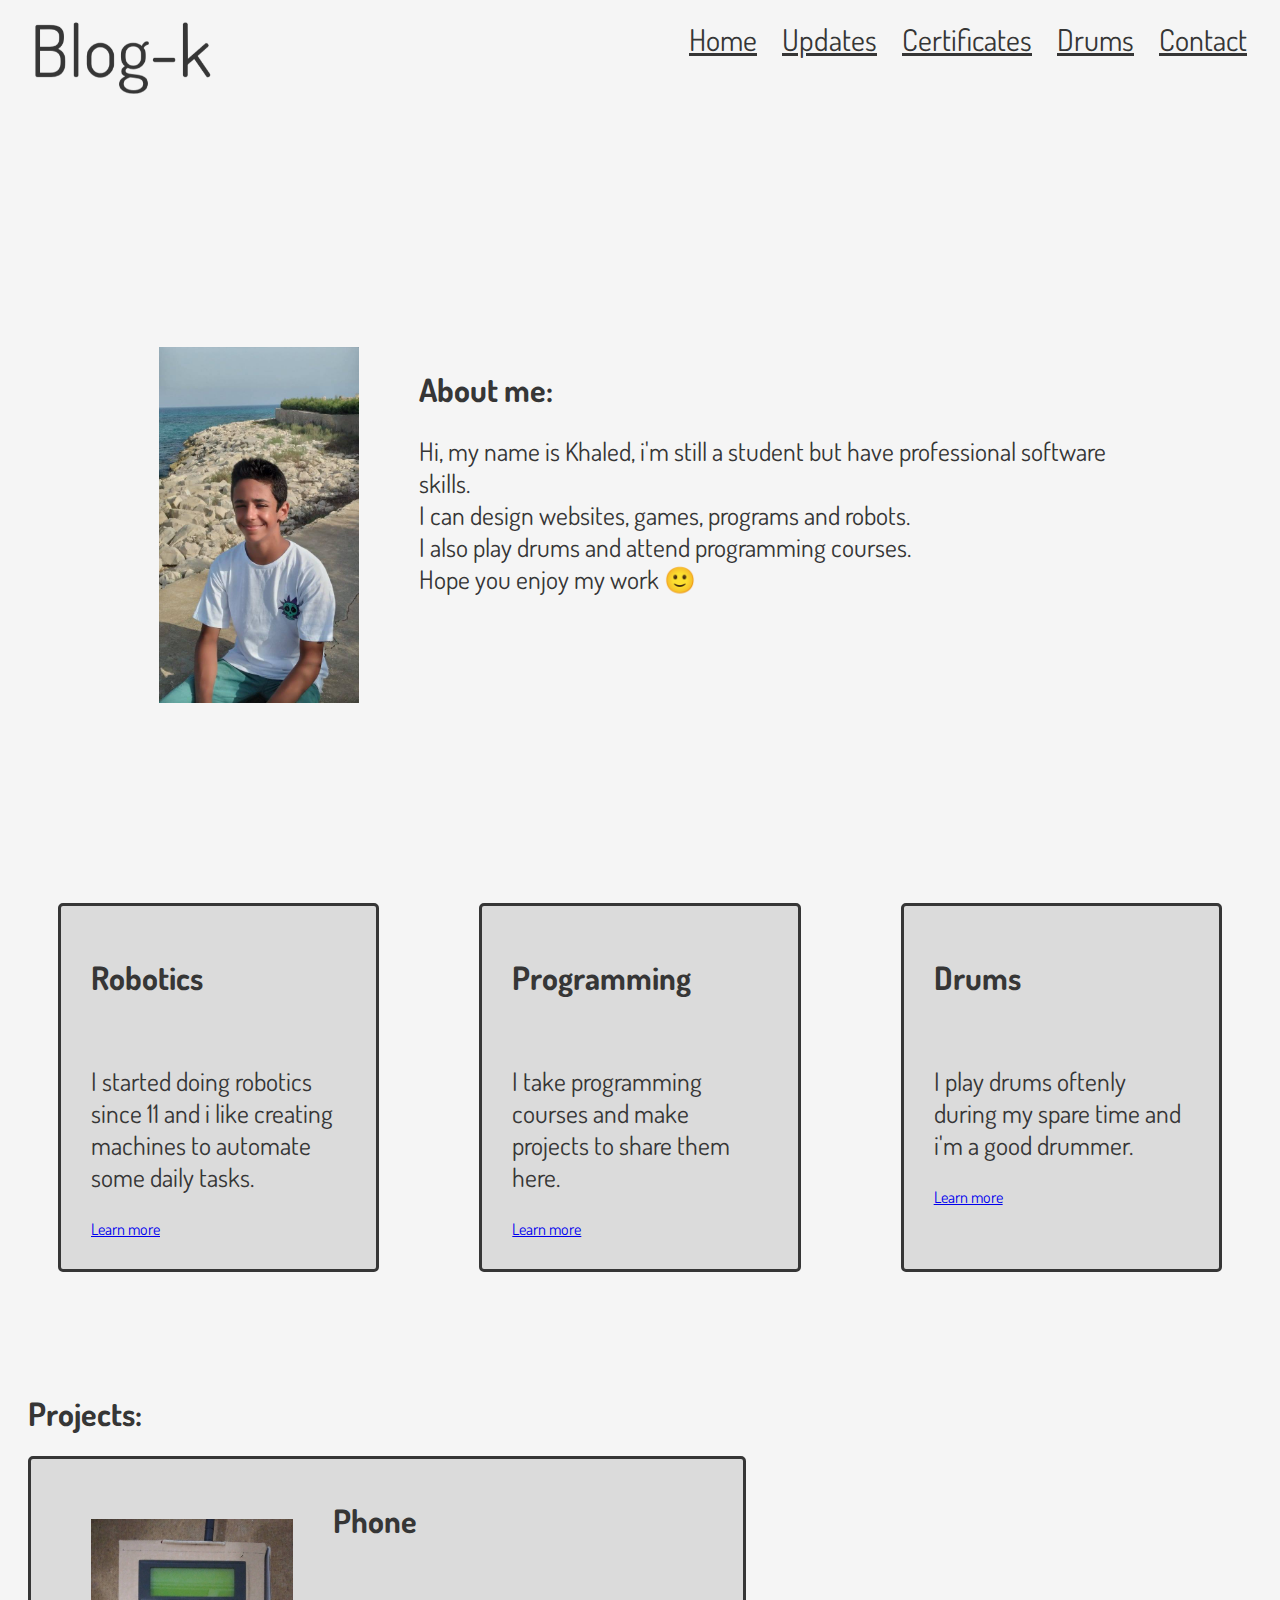
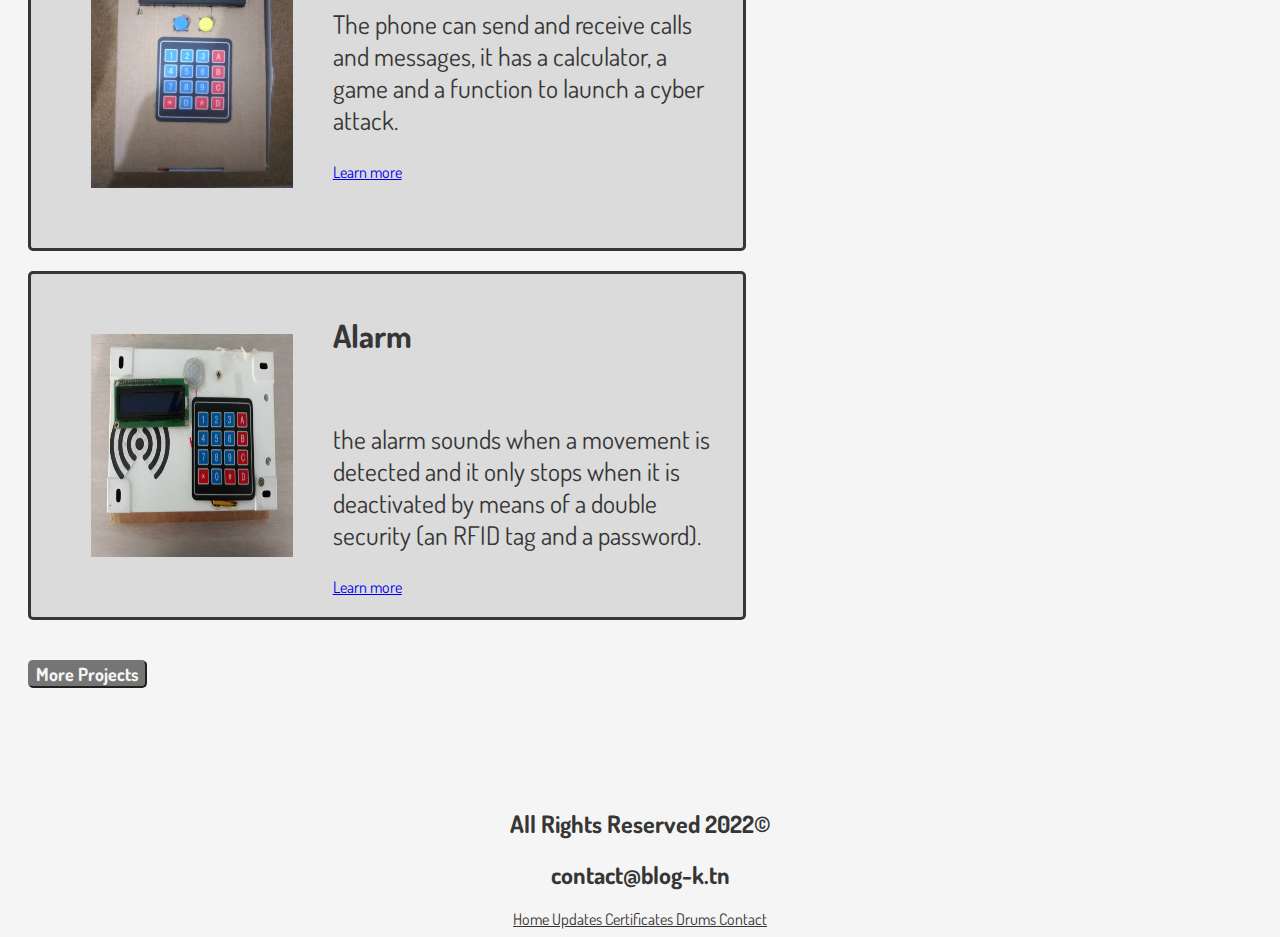
<file: index.html>
<!DOCTYPE html>
<html lang="en">

<head>
    <meta charset="UTF-8">
    <meta http-equiv="X-UA-Compatible" content="IE=edge">
    <meta name="viewport" content="width=device-width, initial-scale=1.0">
    <title>Blog-k</title>
    <link rel="preconnect" href="https://fonts.googleapis.com">
    <link rel="stylesheet" href="style.css">
    <link rel="stylesheet" href="animations.css">
    <link rel="preconnect" href="https://fonts.gstatic.com" crossorigin>
    <link href="https://fonts.googleapis.com/css2?family=Dosis:wght@200;300;400;500;600;700;800" rel="stylesheet">
    <link rel="icon" href="Content\Images\Icon.png" type="image/x-icon" />

</head>

<body>
    <nav style="margin-bottom: 200px;"><a href="index.html"><img src="Content\Images\Logo.png" alt="Logo Image"
                style="margin-left: 25px; width: 180px;" /></a>
        <div class="NavLinksDiv"><a href="index.html" class="NavLinks">Home</a><a href="Projects.html"
                class="NavLinks">Updates</a><a href="Certificates.html" class="NavLinks">Certificates</a><a
                href="Drums.html" class="NavLinks">Drums</a><a href="Contact.html" class="NavLinks">Contact</a></div>
    </nav>
    <main>
        <section id="AboutMe"><img src="Content\Images\ProfileImage.jpg" alt="My photo"
                style="margin-left: 25px; margin-right: 60px; width: 200px;" />
            <div>
                <h1>About me:</h1>
                <p>Hi, my name is Khaled, i'm still a student but have professional software skills.<br> I can design
                    websites, games, programs and robots.<br> I also play drums and attend programming courses.<br> Hope
                    you
                    enjoy my work 🙂</p>
            </div>

        </section>
        <section id="Skills">
            <div class="Skill">
                <h1>Robotics</h1><br>
                <p>I started doing robotics since 11 and i like creating machines to automate some daily tasks.</p><a
                    href="Projects.html">Learn more</a>
            </div>
            <div class="Skill">
                <h1>Programming</h1><br>
                <p>I take programming courses and make projects to share them here.</p><a href="Projects.html">Learn
                    more</a>
            </div>
            <div class="Skill">
                <h1>Drums</h1><br>
                <p>I play drums oftenly during my spare time and i'm a good drummer.</p><a href="Drums.html">Learn
                    more</a>
            </div>
        </section>
        <section id="Projects">

            <section id="Recent">
                <h1 style="margin-left: 20px;">Projects: </h1>
                <article><img src="Content\ProjectFiles\telephone_esp32_sim800l\img1.jpg" alt="Project Image"
                        style="margin: 40px; width: 30%;  height: auto;">
                    <div>
                        <h1>Phone </h1><br>
                        <p>The phone can send and receive calls and messages, it has a calculator, a game and a function
                            to
                            launch a cyber attack.</p><a href="Phone.html">Learn more</a>
                    </div>
                </article>

                <article><img src="Content\ProjectFiles\alarme_arduino_EEPROM\img3.jpg" alt="Project Image"
                        style="margin: 40px; width: 30%;  height: auto; ">
                    <div>
                        <h1>Alarm </h1><br>
                        <p>the alarm sounds when a movement is detected and it only stops when it is deactivated by
                            means of a double security (an RFID tag and a password).</p><a href="Alarm.html">Learn
                            more</a>
                    </div>
                </article>
                <a href="Projects.html"><button type="button">More Projects</button></a>

            </section>
        </section>
    </main>
    <footer>
        <h2>All Rights Reserved 2022&#169;</h2>
        <h2>contact@blog-k.tn</h2><a href="index.html"> Home </a>
        <a href="Projects.html"> Updates </a><a href="Certificates.html"> Certificates </a><a href="Drums.html"> Drums
        </a><a href="Contact.html"> Contact </a>
    </footer>
    <script>
const observerNav = new IntersectionObserver(entries => {
  entries.forEach(entry => {  
    if(entry.isIntersecting){
      let List = document.querySelector("nav").childNodes
      List[0].classList.add("fadeInLeft")
      List[2].classList.add("fadeInDown")
    }

  })

})
const observerAboutMe = new IntersectionObserver(entries => {
  entries.forEach(entry => {  
    if(entry.isIntersecting){
      let List = document.querySelector("#AboutMe").childNodes
      List[0].classList.add("fadeInLeft")
      List[2].classList.add("fadeInTop")
    }

  })

})
const observerSkills = new IntersectionObserver(entries => {
  entries.forEach(entry => {  
    if(entry.isIntersecting){
      let List = document.querySelectorAll(".Skill")
      List[0].classList.add("fadeInLeft")
      List[1].classList.add("fadeInTop")
      List[2].classList.add("fadeInRight")
    }

  })

})
const observerProjects = new IntersectionObserver(entries => {
  entries.forEach(entry => {  
    if(entry.isIntersecting){
      let List = document.querySelector("#Recent").childNodes
      console.log(List)
      List[1].classList.add("fadeInRight")
      List[3].classList.add("fadeInRight")
      List[5].classList.add("fadeInRight")
    }

  })

})
const observerFooter = new IntersectionObserver(entries => {
  entries.forEach(entry => {  
    if(entry.isIntersecting){
      document.querySelector("footer").classList.add("fadeInDown")
    }

  })

})

observerNav.observe(document.querySelector("nav"))
observerAboutMe.observe(document.querySelector("#AboutMe"))
observerSkills.observe(document.querySelector("#Skills"))
observerProjects.observe(document.querySelector("#Recent"))
observerFooter.observe(document.querySelector("footer"))




    </script>

</body>

</html>
</file>
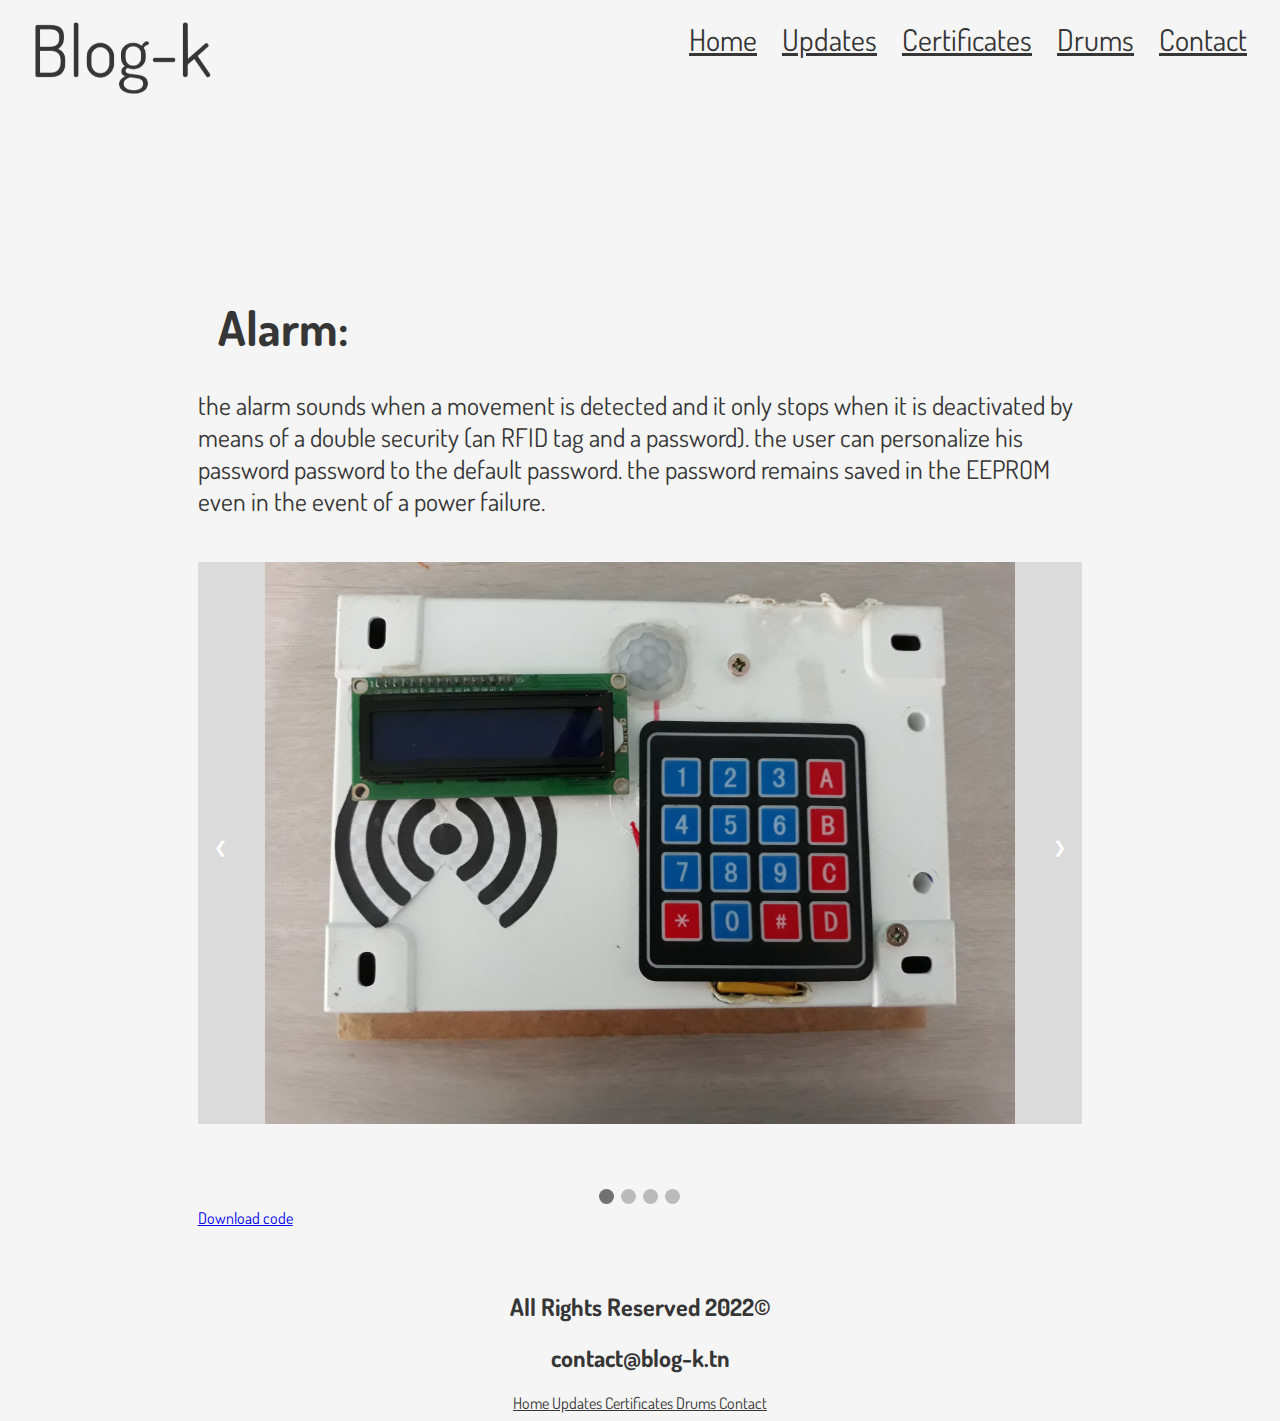
<file: Alarm.html>
<!DOCTYPE html>
<html lang="en">

<head>
  <meta charset="UTF-8">
  <meta http-equiv="X-UA-Compatible" content="IE=edge">
  <meta name="viewport" content="width=device-width, initial-scale=1.0">
  <title>Blog-k</title>
  <link rel="preconnect" href="https://fonts.googleapis.com">
  <link rel="stylesheet" href="style.css">
  <link rel="stylesheet" href="animations.css">
  <link rel="preconnect" href="https://fonts.gstatic.com" crossorigin>
  <link href="https://fonts.googleapis.com/css2?family=Dosis:wght@200;300;400;500;600;700;800" rel="stylesheet">
  <link rel="icon" href="Content\Images\Icon.png" type="image/x-icon" />

</head>

<body>
  <nav style="margin-bottom: 200px;"><a href="index.html"><img src="Content\Images\Logo.png" alt="Logo Image"
    style="margin-left: 25px; width: 180px;" /></a>
<div class="NavLinksDiv"><a href="index.html" class="NavLinks">Home</a><a href="Projects.html"
    class="NavLinks">Updates</a><a href="Certificates.html" class="NavLinks">Certificates</a><a
    href="Drums.html" class="NavLinks">Drums</a><a href="Contact.html" class="NavLinks">Contact</a></div>
</nav>
  <main>
    <section class="Page">
      <h1 style="margin-left: 20px; font-size: 3em;" id="HeadTitle">Alarm: </h1>
      <p>the alarm sounds when a movement is detected and it only stops when it is deactivated by means of a double security (an RFID tag and a password).
        the user can personalize his password password to the default password.
        the password remains saved in the EEPROM even in the event of a power failure.</p>


      <div class="slideshow-container">

        <div class="mySlides fade">
          <img src="Content/ProjectFiles/alarme_arduino_EEPROM/img3.jpg" style="height:562px;">
        </div>

        <div class="mySlides fade">
          <img src="Content/ProjectFiles/alarme_arduino_EEPROM/img.jpg" style="height:562px;">
        </div>

        <div class="mySlides fade">
          <video controls height="562px">
            <source src="" type="video/mp4" />
            Your browser does not support the video tag.
          </video>
        </div>

        <div class="mySlides fade">
          <img src="Content/ProjectFiles/alarme_arduino_EEPROM/img2.jpg" style="height:562px;">
        </div>
        <a class="prev" onclick="plusSlides(-1)">❮</a>
        <a class="next" onclick="plusSlides(1)">❯</a>

      </div>
      <br>

      <div style="text-align:center">
        <span class="dot" onclick="currentSlide(1)"></span>
        <span class="dot" onclick="currentSlide(2)"></span>
        <span class="dot" onclick="currentSlide(3)"></span>
        <span class="dot" onclick="currentSlide(4)"></span>
      </div>

      <a href="https://docs.google.com/uc?export=download&id=1E3Y_FuPnB1C8ihNPpM9gqJINoxsTrknu"> Download code </a>
    </section>

  </main>

  <footer>
    <h2>All Rights Reserved 2022&#169;</h2>
    <h2>contact@blog-k.tn</h2><a href="index.html"> Home </a>
    <a href="Projects.html"> Updates </a><a href="Certificates.html"> Certificates </a><a href="Drums.html"> Drums
    </a><a href="Contact.html"> Contact </a>
  </footer>

  <script src="Slide.js"> </script>
  <script>const observerNav = new IntersectionObserver(entries => {
    entries.forEach(entry => {  
      if(entry.isIntersecting){
        let List = document.querySelector("nav").childNodes
        List[0].classList.add("fadeInLeft")
        List[2].classList.add("fadeInDown")
      }
  
    })
  
  })
  const observerHeadTitle = new IntersectionObserver(entries => {
    entries.forEach(entry => {  
      if(entry.isIntersecting){
        document.querySelector("#HeadTitle").classList.add("fadeInLeft")
      }
  
    })
  
  })
  
  const observerSecondTitle = new IntersectionObserver(entries => {
    entries.forEach(entry => {  
      if(entry.isIntersecting){
        document.querySelector("#SecondTitle").classList.add("fadeInLeft")
      }
  
    })
  
  })
  
  const observerP = new IntersectionObserver(entries => {
    entries.forEach(entry => {  
      if(entry.isIntersecting){
        entry.target.classList.remove("fadeInRight")
        entry.target.classList.add("fadeInRight")
      }
  
    })
  
  })
  
  const observerSlide = new IntersectionObserver(entries => {
    entries.forEach(entry => {  
      if(entry.isIntersecting){
        entry.target.classList.remove("fadeInTop")
        entry.target.classList.add("fadeInTop")
      }
  
    })
  
  })
  
  const observerFooter = new IntersectionObserver(entries => {
    entries.forEach(entry => {  
      if(entry.isIntersecting){
        document.querySelector("footer").classList.add("fadeInDown")
      }
  
    })
  
  })
  
  observerNav.observe(document.querySelector("nav"))
  observerHeadTitle.observe(document.querySelector("#HeadTitle"))
  observerP.observe(document.querySelector("p"))
  observerSlide.observe(document.querySelector(".slideshow-container"))
  observerFooter.observe(document.querySelector("footer"))</script>

</body>

</html>
</file>
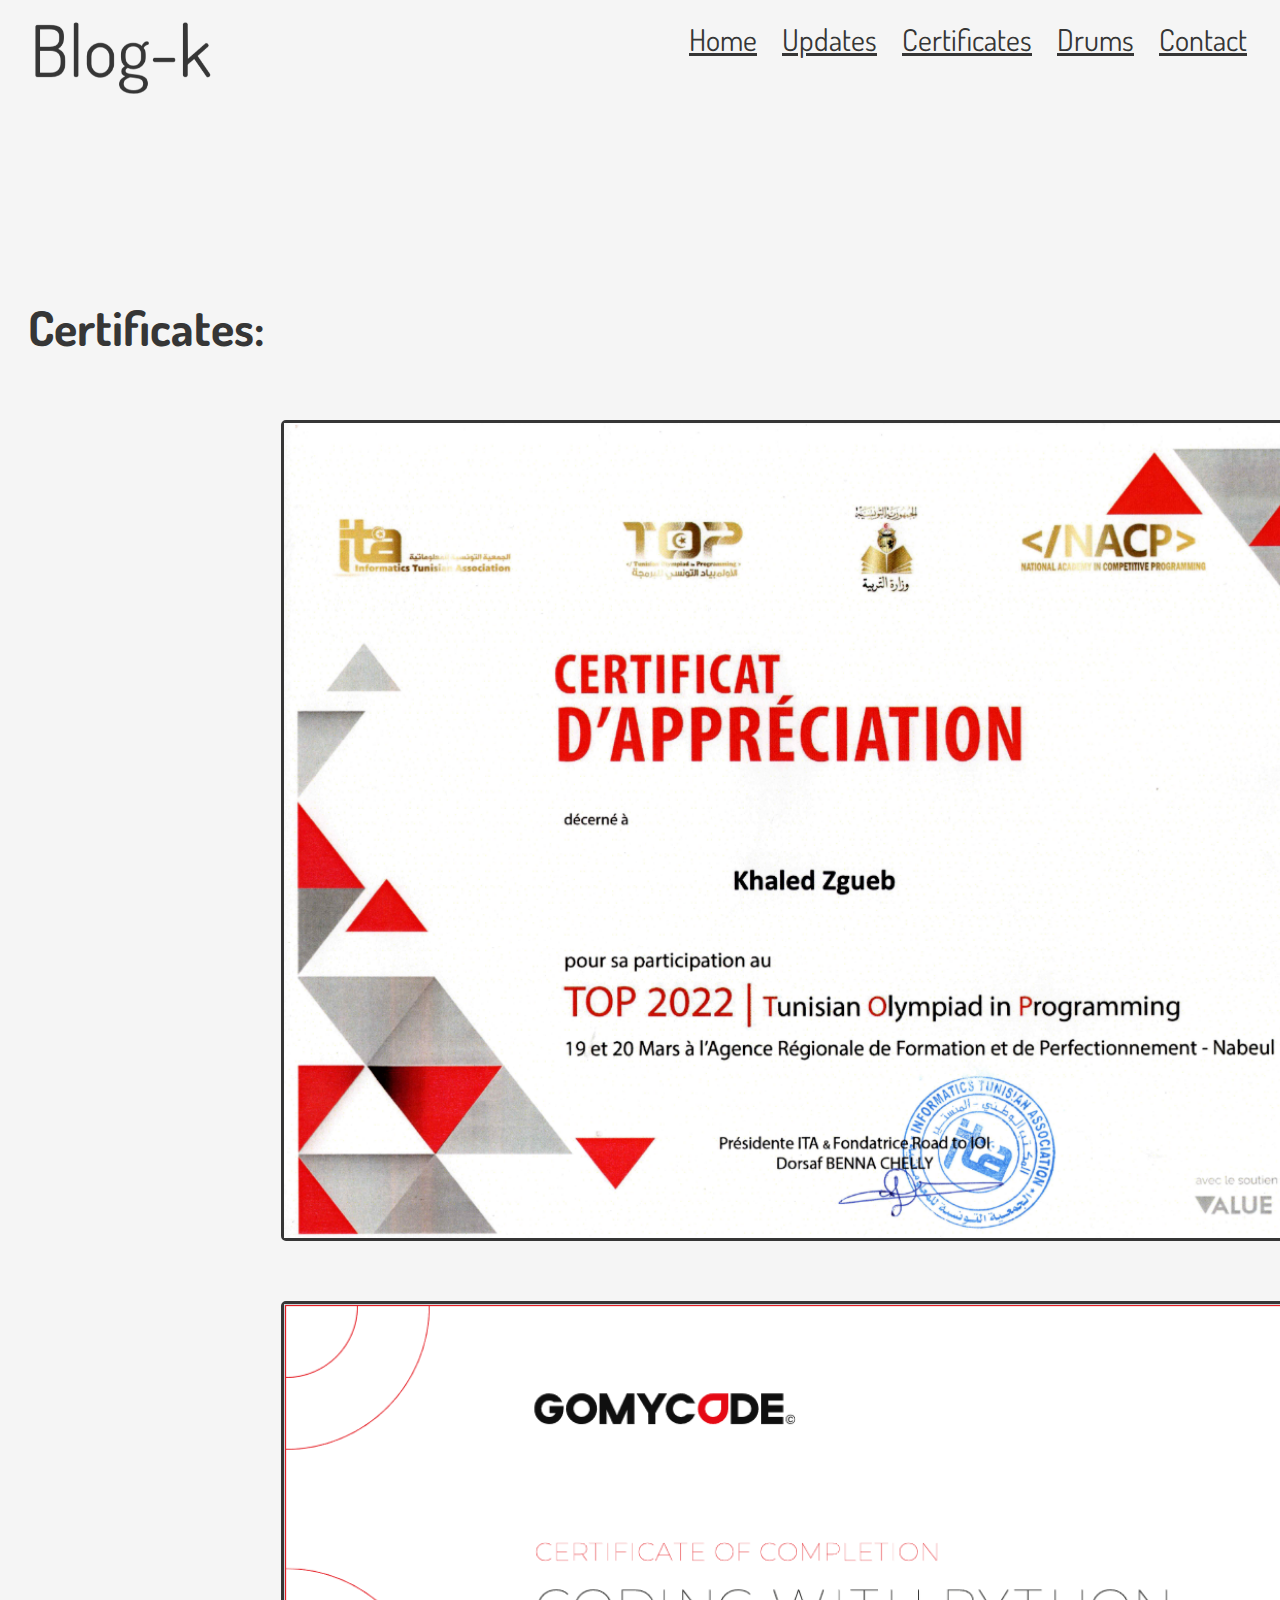
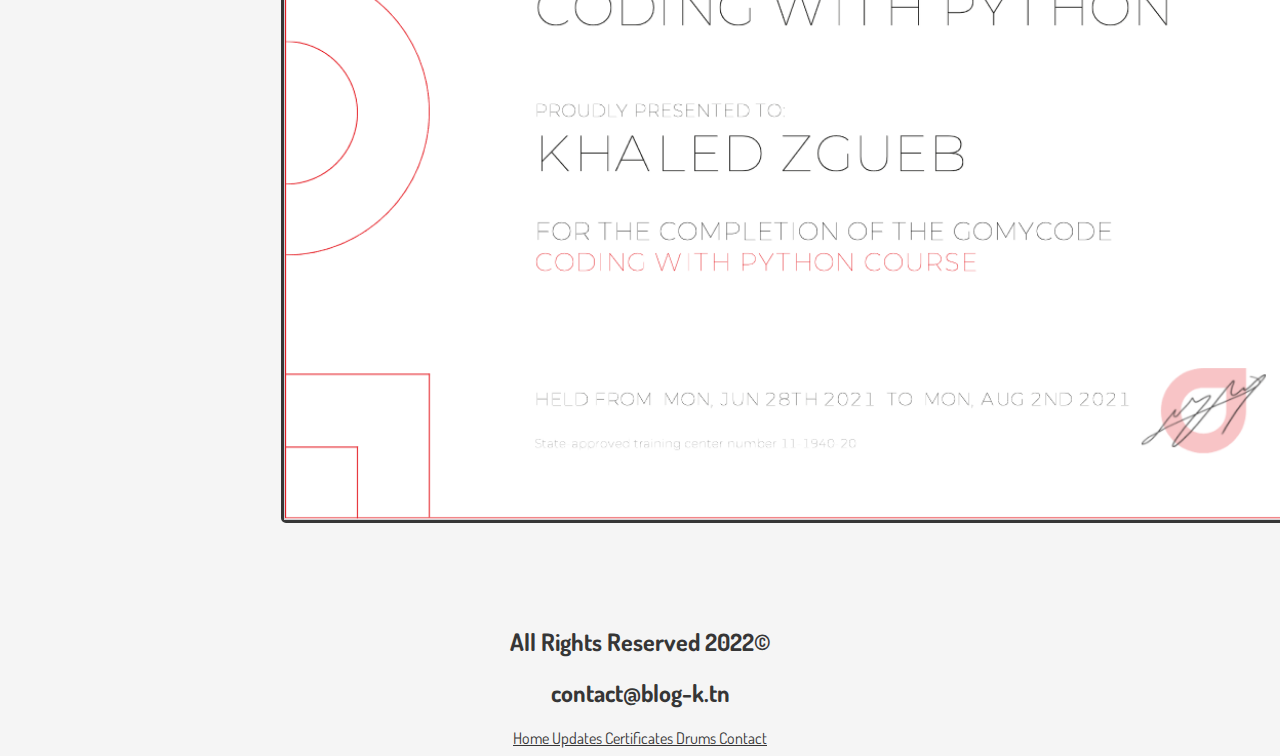
<file: Certificates.html>
<!DOCTYPE html>
<html lang="en">

<head>
    <meta charset="UTF-8">
    <meta http-equiv="X-UA-Compatible" content="IE=edge">
    <meta name="viewport" content="width=device-width, initial-scale=1.0">
    <title>Blog-k</title>
    <link rel="preconnect" href="https://fonts.googleapis.com">
    <link rel="stylesheet" href="style.css">
    <link rel="stylesheet" href="animations.css">
    <link rel="preconnect" href="https://fonts.gstatic.com" crossorigin>
    <link href="https://fonts.googleapis.com/css2?family=Dosis:wght@200;300;400;500;600;700;800" rel="stylesheet">
    <link rel="icon" href="Content\Images\Icon.png" type="image/x-icon" />

</head>

<body>
    <nav style="margin-bottom: 200px;"><a href="index.html"><img src="Content\Images\Logo.png" alt="Logo Image"
        style="margin-left: 25px; width: 180px;" /></a>
<div class="NavLinksDiv"><a href="index.html" class="NavLinks">Home</a><a href="Projects.html"
        class="NavLinks">Updates</a><a href="Certificates.html" class="NavLinks">Certificates</a><a
        href="Drums.html" class="NavLinks">Drums</a><a href="Contact.html" class="NavLinks">Contact</a></div>
</nav>
    <h1 style="margin-left: 20px; font-size: 3em" id="HeadTitle">Certificates:</h1>
    <main style="text-align: center; align-items: center" id="DrumsArticles">
        <article>
            <img width="1152px " src="Content/Certificates/TOP2022.png" />
        </article>
        <br />
        <article>
            <img width="1152px " src="Content/Certificates/GomycodePython.png" />
        </article>
        <br />
    </main>
    <footer>
        <h2>All Rights Reserved 2022&#169;</h2>
        <h2>contact@blog-k.tn</h2><a href="index.html"> Home </a>
        <a href="Projects.html"> Updates </a><a href="Certificates.html"> Certificates </a><a href="Drums.html"> Drums
        </a><a href="Contact.html"> Contact </a>
    </footer>
    <script>const observerNav = new IntersectionObserver(entries => {
        entries.forEach(entry => {  
          if(entry.isIntersecting){
            let List = document.querySelector("nav").childNodes
            List[0].classList.add("fadeInLeft")
            List[2].classList.add("fadeInDown")
          }
      
        })
      
      })
      const observerHeadTitle = new IntersectionObserver(entries => {
        entries.forEach(entry => {  
          if(entry.isIntersecting){
            document.querySelector("#HeadTitle").classList.add("fadeInLeft")
          }
      
        })
      
      })

      const observerProject = new IntersectionObserver(entries => {
        entries.forEach(entry => {  
          if(entry.isIntersecting){
            entry.target.classList.remove("fadeInRight")
            entry.target.classList.add("fadeInRight")
          }
      
        })
      
      })
      
      const observerFooter = new IntersectionObserver(entries => {
        entries.forEach(entry => {  
          if(entry.isIntersecting){
            document.querySelector("footer").classList.add("fadeInDown")
          }
      
        })
      
      })
      
      observerNav.observe(document.querySelector("nav"))
      observerHeadTitle.observe(document.querySelector("#HeadTitle"))

      observerProject.observe(document.querySelectorAll(" article")[0])
      observerProject.observe(document.querySelectorAll(" article")[1])

      observerFooter.observe(document.querySelector("footer"))</script>

</body>

</html>
</file>
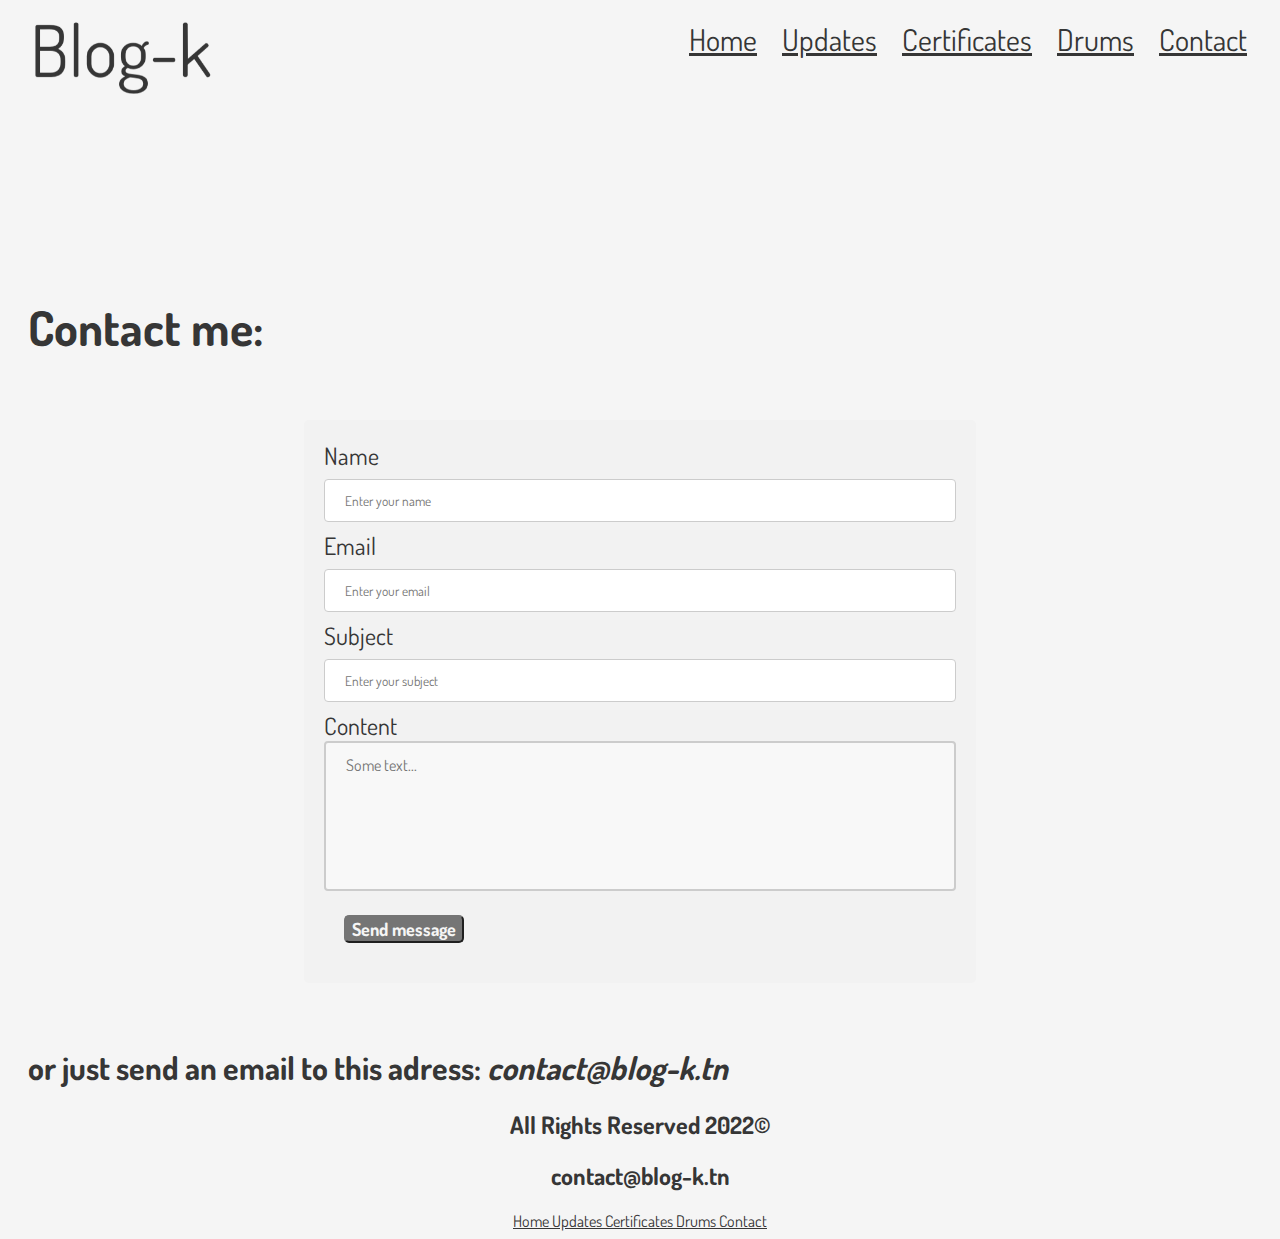
<file: Contact.html>
<!DOCTYPE html>
<html lang="en">

<head>
    <meta charset="UTF-8">
    <meta http-equiv="X-UA-Compatible" content="IE=edge">
    <meta name="viewport" content="width=device-width, initial-scale=1.0">
    <title>Blog-k</title>
    <link rel="preconnect" href="https://fonts.googleapis.com">
    <link rel="stylesheet" href="style.css">
    <link rel="stylesheet" href="animations.css">
    <link rel="preconnect" href="https://fonts.gstatic.com" crossorigin>
    <link href="https://fonts.googleapis.com/css2?family=Dosis:wght@200;300;400;500;600;700;800" rel="stylesheet">
    <link rel="icon" href="Content\Images\Icon.png" type="image/x-icon" />

</head>

<body>
    <nav style="margin-bottom: 200px;"><a href="index.html"><img src="Content\Images\Logo.png" alt="Logo Image"
        style="margin-left: 25px; width: 180px;" /></a>
<div class="NavLinksDiv"><a href="index.html" class="NavLinks">Home</a><a href="Projects.html"
        class="NavLinks">Updates</a><a href="Certificates.html" class="NavLinks">Certificates</a><a
        href="Drums.html" class="NavLinks">Drums</a><a href="Contact.html" class="NavLinks">Contact</a></div>
</nav>
    <main>
        <h1 style="margin-left: 20px; font-size: 3em" id="HeadTitle">Contact me:</h1>
        <section id="contact">
            <form name="Form">
                <label>Name</label>
                <input type="text" placeholder="Enter your name" id="name"><br>
                <label>Email</label>
                <input type="text" placeholder="Enter your email" id="email"><br>
                <label>Subject</label>
                <input type="text" placeholder="Enter your subject" id="subject"><br>
                <label>Content</label>
                <textarea placeholder="Some text..." id="content"></textarea><br>
                <button type="submit" value="Submit" onclick="Match()">Send message</button>
            </form>
        </section>



        <h1 style="margin-left: 20px"  id="SecondTitle">or just send an email to this adress: <i>contact@blog-k.tn</i></h1>
    </main>
    <footer>
        <h2>All Rights Reserved 2022&#169;</h2>
        <h2>contact@blog-k.tn</h2><a href="#"> Home </a>
        <a href="Projects.html"> Updates </a><a href="Certificates.html"> Certificates </a><a href="Drums.html"> Drums
        </a><a href="Contact.html"> Contact </a>
    </footer>
<script src="form.js"></script>
<script>const observerNav = new IntersectionObserver(entries => {
    entries.forEach(entry => {  
      if(entry.isIntersecting){
        let List = document.querySelector("nav").childNodes
        List[0].classList.add("fadeInLeft")
        List[2].classList.add("fadeInDown")
      }
  
    })
  
  })
  const observerHeadTitle = new IntersectionObserver(entries => {
    entries.forEach(entry => {  
      if(entry.isIntersecting){
        document.querySelector("#HeadTitle").classList.add("fadeInLeft")
      }
  
    })
  
  })

  const observerSecondTitle = new IntersectionObserver(entries => {
    entries.forEach(entry => {  
      if(entry.isIntersecting){
        document.querySelector("#SecondTitle").classList.add("fadeInLeft")
      }
  
    })
  
  })

  const observerForm = new IntersectionObserver(entries => {
    entries.forEach(entry => {  
      if(entry.isIntersecting){
        entry.target.classList.remove("fadeInRight")
        entry.target.classList.add("fadeInRight")
      }
  
    })
  
  })
  
  const observerFooter = new IntersectionObserver(entries => {
    entries.forEach(entry => {  
      if(entry.isIntersecting){
        document.querySelector("footer").classList.add("fadeInDown")
      }
  
    })
  
  })
  
  observerNav.observe(document.querySelector("nav"))
  observerHeadTitle.observe(document.querySelector("#HeadTitle"))

  observerForm.observe(document.querySelectorAll("form")[0])
  observerSecondTitle.observe(document.querySelector("#SecondTitle"))
  observerFooter.observe(document.querySelector("footer"))</script>
</body>

</html>
</file>
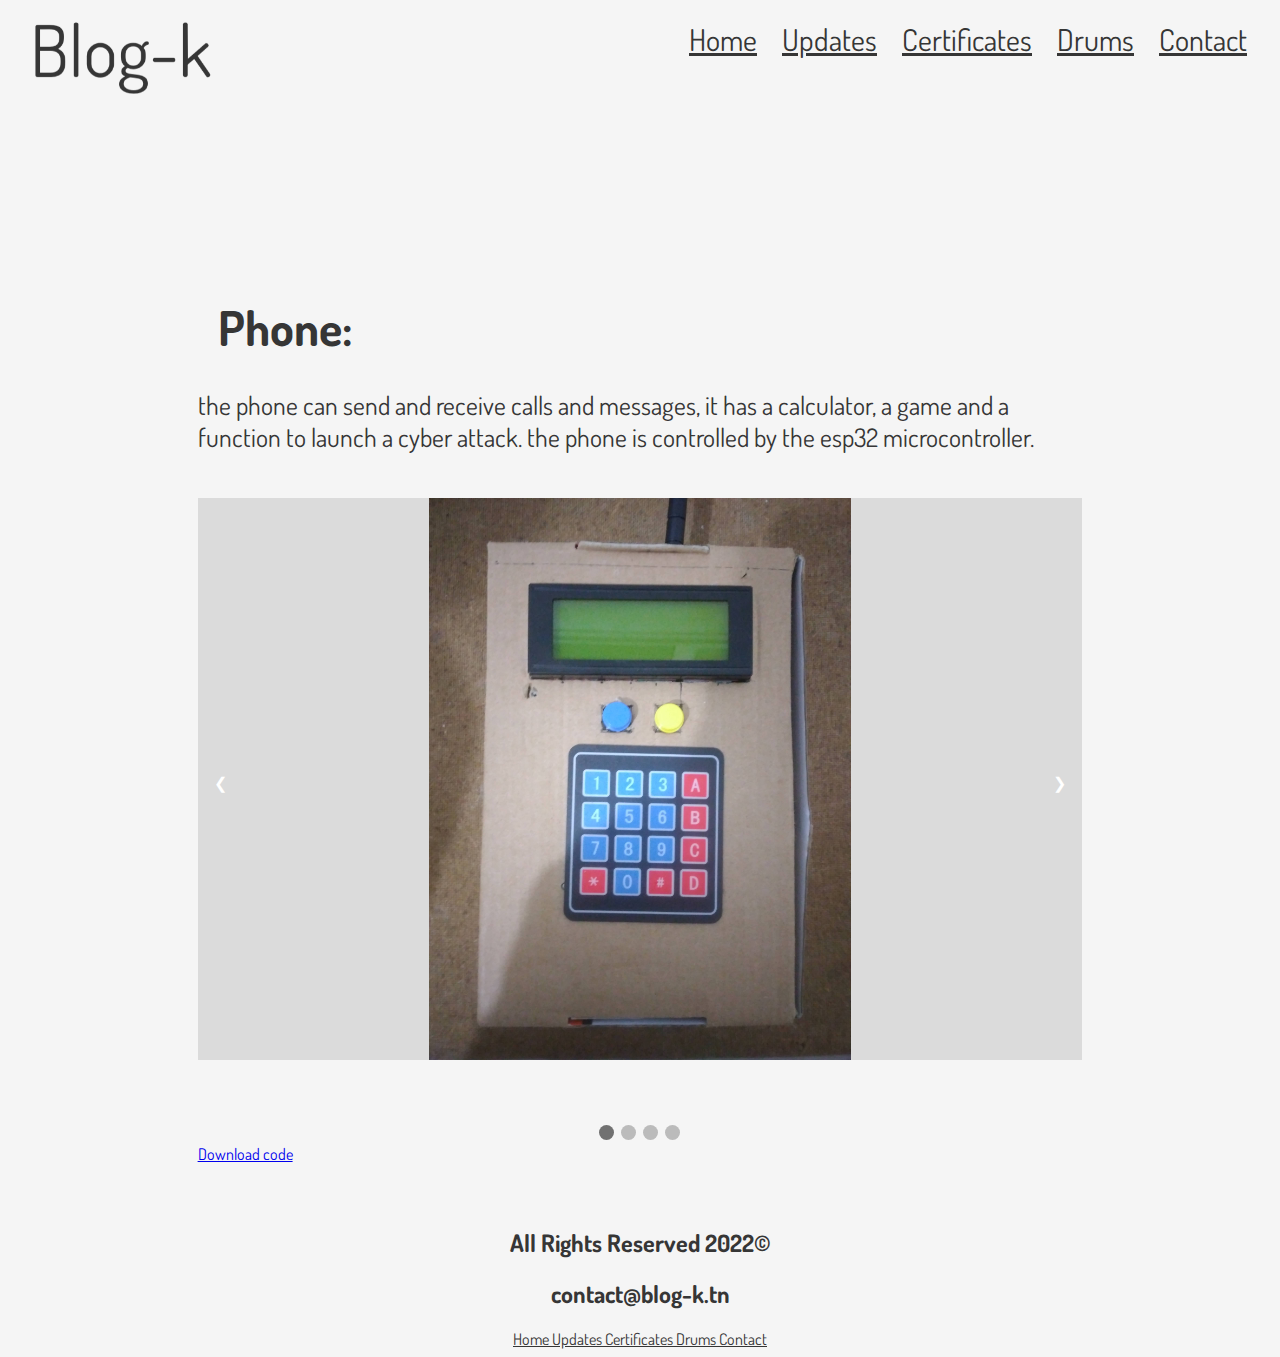
<file: Phone.html>
<!DOCTYPE html>
<html lang="en">

<head>
  <meta charset="UTF-8">
  <meta http-equiv="X-UA-Compatible" content="IE=edge">
  <meta name="viewport" content="width=device-width, initial-scale=1.0">
  <title>Blog-k</title>
  <link rel="preconnect" href="https://fonts.googleapis.com">
  <link rel="stylesheet" href="style.css">
  <link rel="stylesheet" href="animations.css">
  <link rel="preconnect" href="https://fonts.gstatic.com" crossorigin>
  <link href="https://fonts.googleapis.com/css2?family=Dosis:wght@200;300;400;500;600;700;800" rel="stylesheet">
  <link rel="icon" href="Content\Images\Icon.png" type="image/x-icon" />

</head>

<body>
  <nav style="margin-bottom: 200px;"><a href="index.html"><img src="Content\Images\Logo.png" alt="Logo Image"
    style="margin-left: 25px; width: 180px;" /></a>
<div class="NavLinksDiv"><a href="index.html" class="NavLinks">Home</a><a href="Projects.html"
    class="NavLinks">Updates</a><a href="Certificates.html" class="NavLinks">Certificates</a><a
    href="Drums.html" class="NavLinks">Drums</a><a href="Contact.html" class="NavLinks">Contact</a></div>
</nav>
  <main>
    <section class="Page">
      <h1 style="margin-left: 20px; font-size: 3em;" id="HeadTitle">Phone: </h1>
      <p>the phone can send and receive calls and messages, it has a calculator, a game and a function to launch a cyber
        attack.
        the phone is controlled by the esp32 microcontroller.</p>


      <div class="slideshow-container">

        <div class="mySlides fade">
          <img src="Content/ProjectFiles/telephone_esp32_sim800l/img1.jpg" style="height:562px;">
        </div>

        <div class="mySlides fade">
          <img src="Content/ProjectFiles/telephone_esp32_sim800l/img2.jpg" style="height:562px;">
        </div>

        <div class="mySlides fade">
          <video controls height="562px">
            <source src="" type="video/mp4" />
            Your browser does not support the video tag.
          </video>
        </div>

        <div class="mySlides fade">
          <img src="Content/ProjectFiles/telephone_esp32_sim800l/cablage.png" style="height:562px;">
        </div>
        <a class="prev" onclick="plusSlides(-1)">❮</a>
        <a class="next" onclick="plusSlides(1)">❯</a>

      </div>
      <br>

      <div style="text-align:center">
        <span class="dot" onclick="currentSlide(1)"></span>
        <span class="dot" onclick="currentSlide(2)"></span>
        <span class="dot" onclick="currentSlide(3)"></span>
        <span class="dot" onclick="currentSlide(4)"></span>
      </div>

      <a href="https://docs.google.com/uc?export=download&id=1EfdQNkEVLF68FcCuRYD1ihnN6H47zs08"> Download code </a>
    </section>

  </main>

  <footer>
    <h2>All Rights Reserved 2022&#169;</h2>
    <h2>contact@blog-k.tn</h2><a href="index.html"> Home </a>
    <a href="Projects.html"> Updates </a><a href="Certificates.html"> Certificates </a><a href="Drums.html"> Drums
    </a><a href="Contact.html"> Contact </a>
  </footer>


  <script src="Slide.js"> </script>
  <script>const observerNav = new IntersectionObserver(entries => {
    entries.forEach(entry => {  
      if(entry.isIntersecting){
        let List = document.querySelector("nav").childNodes
        List[0].classList.add("fadeInLeft")
        List[2].classList.add("fadeInDown")
      }
  
    })
  
  })
  const observerHeadTitle = new IntersectionObserver(entries => {
    entries.forEach(entry => {  
      if(entry.isIntersecting){
        document.querySelector("#HeadTitle").classList.add("fadeInLeft")
      }
  
    })
  
  })
  
  const observerSecondTitle = new IntersectionObserver(entries => {
    entries.forEach(entry => {  
      if(entry.isIntersecting){
        document.querySelector("#SecondTitle").classList.add("fadeInLeft")
      }
  
    })
  
  })
  
  const observerP = new IntersectionObserver(entries => {
    entries.forEach(entry => {  
      if(entry.isIntersecting){
        entry.target.classList.remove("fadeInRight")
        entry.target.classList.add("fadeInRight")
      }
  
    })
  
  })
  
  const observerSlide = new IntersectionObserver(entries => {
    entries.forEach(entry => {  
      if(entry.isIntersecting){
        entry.target.classList.remove("fadeInTop")
        entry.target.classList.add("fadeInTop")
      }
  
    })
  
  })
  
  const observerFooter = new IntersectionObserver(entries => {
    entries.forEach(entry => {  
      if(entry.isIntersecting){
        document.querySelector("footer").classList.add("fadeInDown")
      }
  
    })
  
  })
  
  observerNav.observe(document.querySelector("nav"))
  observerHeadTitle.observe(document.querySelector("#HeadTitle"))
  observerP.observe(document.querySelector("p"))
  observerSlide.observe(document.querySelector(".slideshow-container"))
  observerFooter.observe(document.querySelector("footer"))</script>
</body>

</html>
</file>
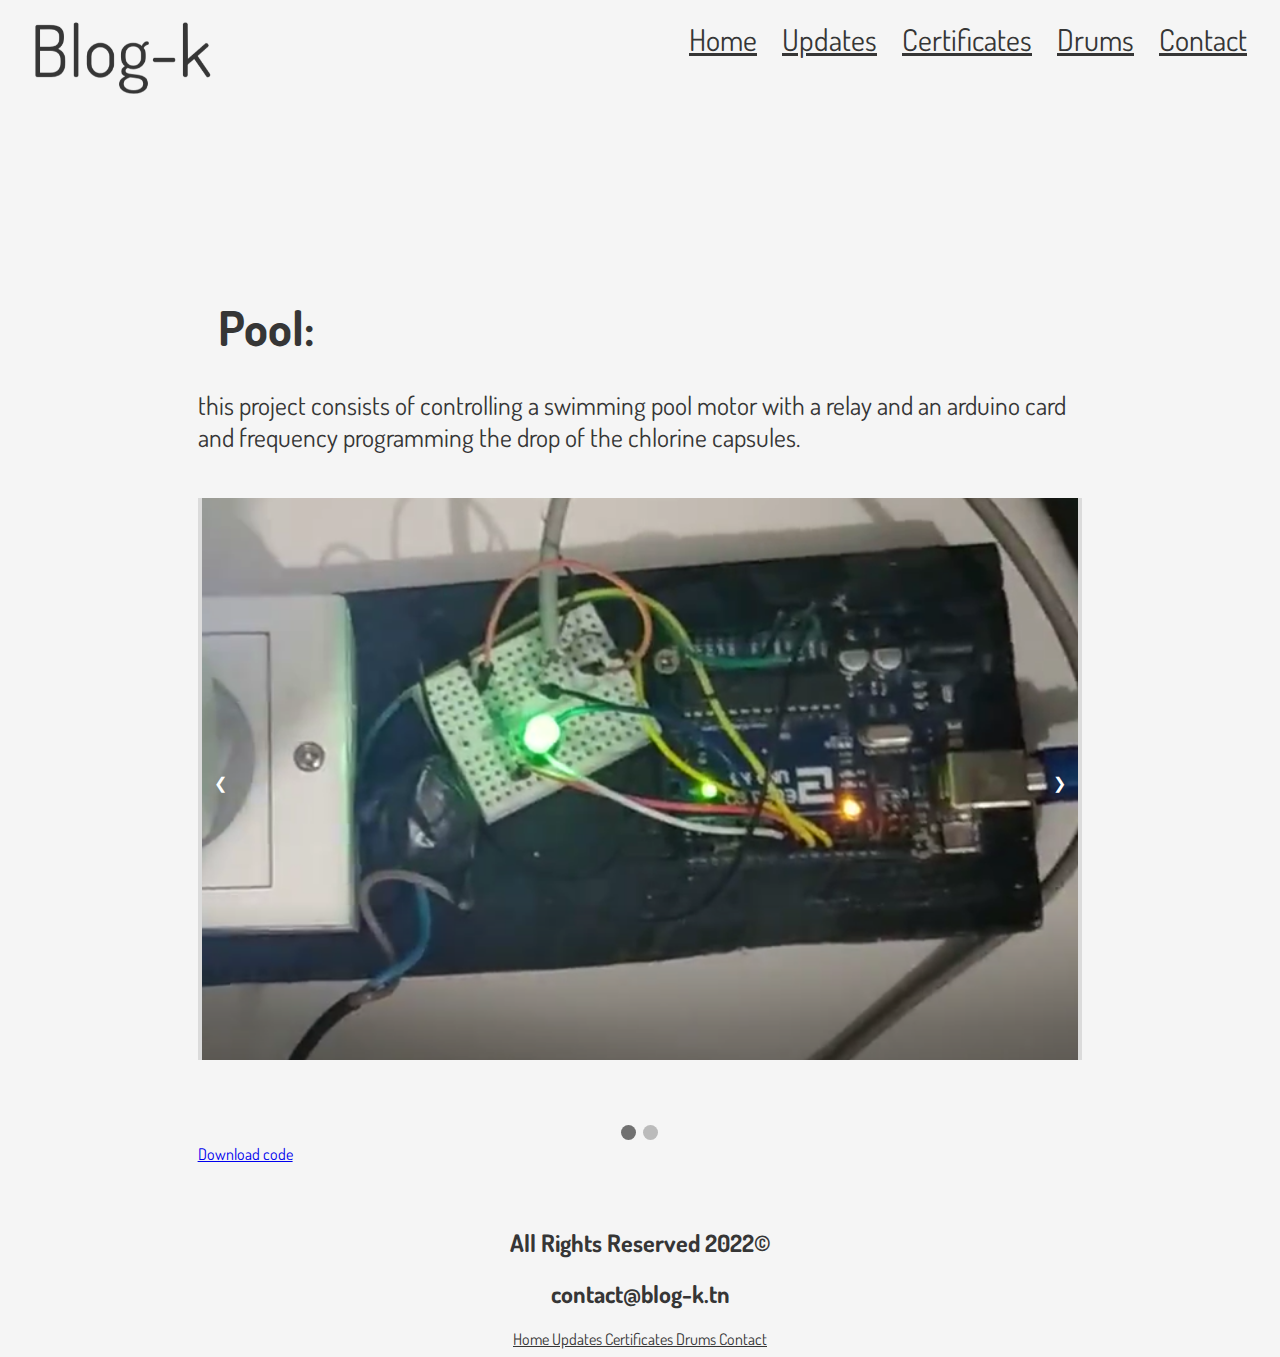
<file: Pool.html>
<!DOCTYPE html>
<html lang="en">

<head>
  <meta charset="UTF-8">
  <meta http-equiv="X-UA-Compatible" content="IE=edge">
  <meta name="viewport" content="width=device-width, initial-scale=1.0">
  <title>Blog-k</title>
  <link rel="preconnect" href="https://fonts.googleapis.com">
  <link rel="stylesheet" href="style.css">
  <link rel="stylesheet" href="animations.css">
  <link rel="preconnect" href="https://fonts.gstatic.com" crossorigin>
  <link href="https://fonts.googleapis.com/css2?family=Dosis:wght@200;300;400;500;600;700;800" rel="stylesheet">
  <link rel="icon" href="Content\Images\Icon.png" type="image/x-icon" />

</head>

<body>
  <nav style="margin-bottom: 200px;"><a href="index.html"><img src="Content\Images\Logo.png" alt="Logo Image"
    style="margin-left: 25px; width: 180px;" /></a>
<div class="NavLinksDiv"><a href="index.html" class="NavLinks">Home</a><a href="Projects.html"
    class="NavLinks">Updates</a><a href="Certificates.html" class="NavLinks">Certificates</a><a
    href="Drums.html" class="NavLinks">Drums</a><a href="Contact.html" class="NavLinks">Contact</a></div>
</nav>
  <main>
    <section class="Page">
      <h1 style="margin-left: 20px; font-size: 3em;" id="HeadTitle">Pool: </h1>
      <p>this project consists of controlling a swimming pool motor with a relay and an arduino card and frequency programming the drop of the chlorine capsules.</p>


      <div class="slideshow-container">

        <div class="mySlides fade">
          <img src="Content/ProjectFiles/moteur_arduino_relay/img1.png" style="height:562px;">
        </div>

        <div class="mySlides fade">
          <img src="Content/ProjectFiles/moteur_arduino_relay/cablage.png" style="height:562px;">
        </div>

        <a class="prev" onclick="plusSlides(-1)">❮</a>
        <a class="next" onclick="plusSlides(1)">❯</a>

      </div>
      <br>

      <div style="text-align:center">
        <span class="dot" onclick="currentSlide(1)"></span>
        <span class="dot" onclick="currentSlide(2)"></span>
      </div>

      <a href="https://docs.google.com/uc?export=download&id=1w88BSw2sF2KXiYKYreFbuKOH0wGM9KZe"> Download code </a>
    </section>

  </main>

  <footer>
    <h2>All Rights Reserved 2022&#169;</h2>
    <h2>contact@blog-k.tn</h2><a href="index.html"> Home </a>
    <a href="Projects.html"> Updates </a><a href="Certificates.html"> Certificates </a><a href="Drums.html"> Drums
    </a><a href="Contact.html"> Contact </a>
  </footer>
  
  <script src="Slide.js"> </script>
  <script>const observerNav = new IntersectionObserver(entries => {
    entries.forEach(entry => {  
      if(entry.isIntersecting){
        let List = document.querySelector("nav").childNodes
        List[0].classList.add("fadeInLeft")
        List[2].classList.add("fadeInDown")
      }
  
    })
  
  })
  const observerHeadTitle = new IntersectionObserver(entries => {
    entries.forEach(entry => {  
      if(entry.isIntersecting){
        document.querySelector("#HeadTitle").classList.add("fadeInLeft")
      }
  
    })
  
  })
  
  const observerSecondTitle = new IntersectionObserver(entries => {
    entries.forEach(entry => {  
      if(entry.isIntersecting){
        document.querySelector("#SecondTitle").classList.add("fadeInLeft")
      }
  
    })
  
  })
  
  const observerP = new IntersectionObserver(entries => {
    entries.forEach(entry => {  
      if(entry.isIntersecting){
        entry.target.classList.remove("fadeInRight")
        entry.target.classList.add("fadeInRight")
      }
  
    })
  
  })
  
  const observerSlide = new IntersectionObserver(entries => {
    entries.forEach(entry => {  
      if(entry.isIntersecting){
        entry.target.classList.remove("fadeInTop")
        entry.target.classList.add("fadeInTop")
      }
  
    })
  
  })
  
  const observerFooter = new IntersectionObserver(entries => {
    entries.forEach(entry => {  
      if(entry.isIntersecting){
        document.querySelector("footer").classList.add("fadeInDown")
      }
  
    })
  
  })
  
  observerNav.observe(document.querySelector("nav"))
  observerHeadTitle.observe(document.querySelector("#HeadTitle"))
  observerP.observe(document.querySelector("p"))
  observerSlide.observe(document.querySelector(".slideshow-container"))
  observerFooter.observe(document.querySelector("footer"))</script>
</body>

</html>
</file>
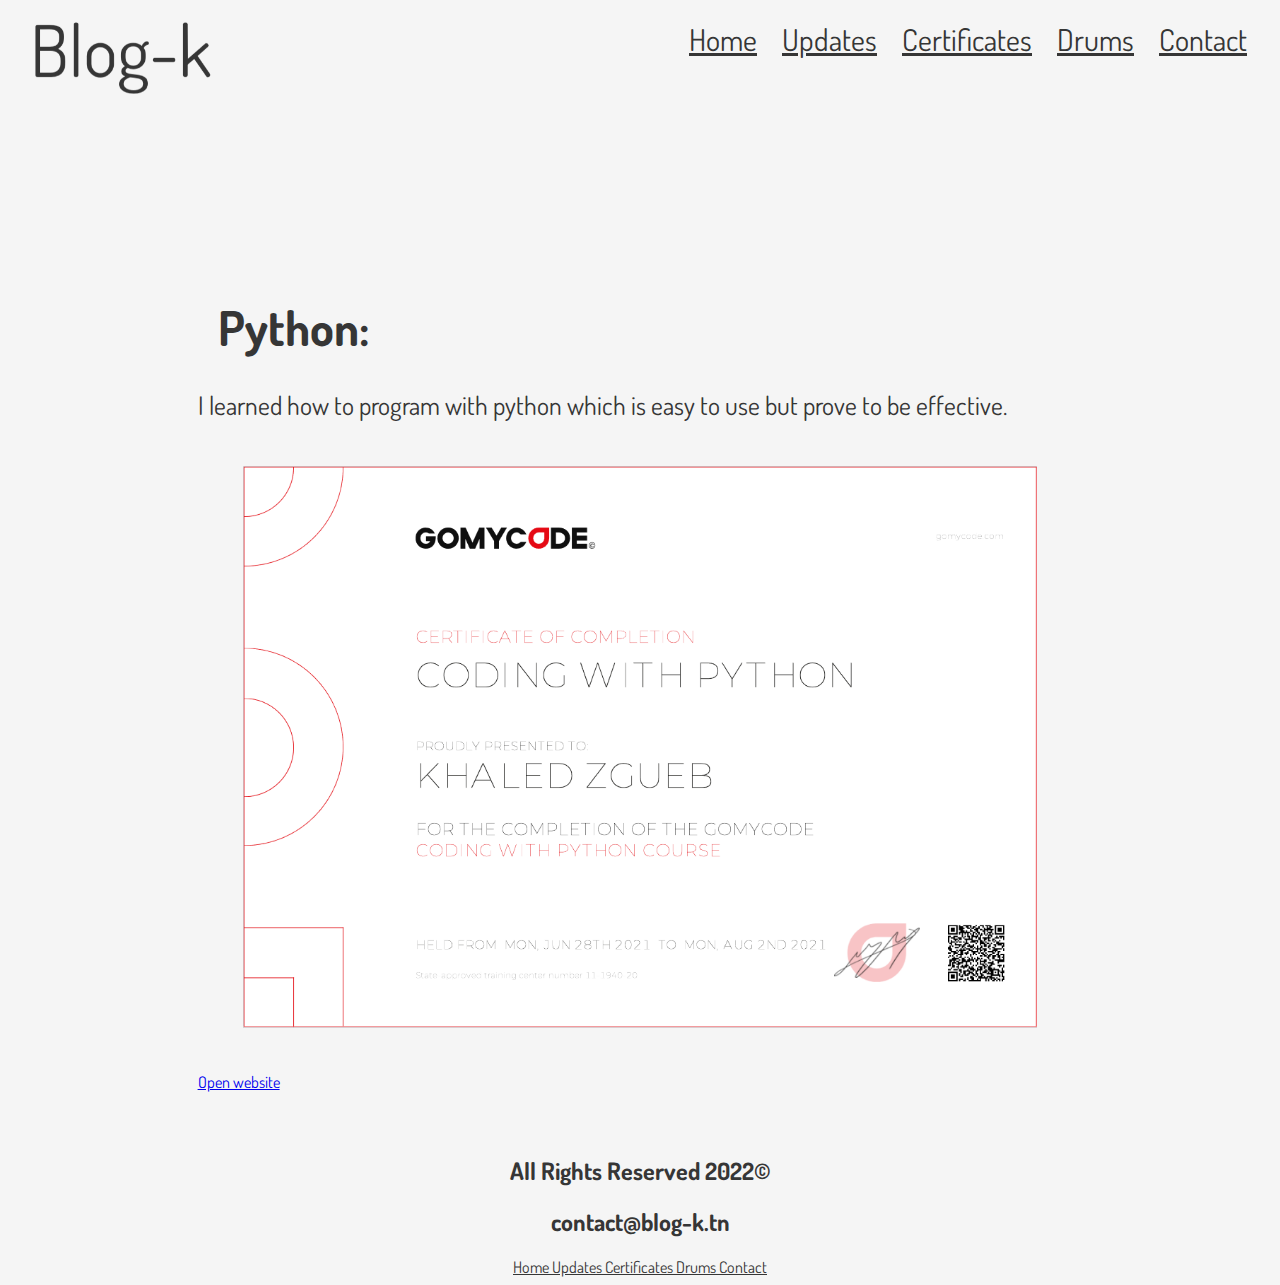
<file: Python.html>
<!DOCTYPE html>
<html lang="en">

<head>
  <meta charset="UTF-8">
  <meta http-equiv="X-UA-Compatible" content="IE=edge">
  <meta name="viewport" content="width=device-width, initial-scale=1.0">
  <title>Blog-k</title>
  <link rel="preconnect" href="https://fonts.googleapis.com">
  <link rel="stylesheet" href="style.css">
  <link rel="stylesheet" href="animations.css">
  <link rel="preconnect" href="https://fonts.gstatic.com" crossorigin>
  <link href="https://fonts.googleapis.com/css2?family=Dosis:wght@200;300;400;500;600;700;800" rel="stylesheet">
  <link rel="icon" href="Content\Images\Icon.png" type="image/x-icon" />

</head>

<body>
  <nav style="margin-bottom: 200px;"><a href="index.html"><img src="Content\Images\Logo.png" alt="Logo Image"
    style="margin-left: 25px; width: 180px;" /></a>
<div class="NavLinksDiv"><a href="index.html" class="NavLinks">Home</a><a href="Projects.html"
    class="NavLinks">Updates</a><a href="Certificates.html" class="NavLinks">Certificates</a><a
    href="Drums.html" class="NavLinks">Drums</a><a href="Contact.html" class="NavLinks">Contact</a></div>
</nav>
  <main>
    <section class="Page">
      <h1 style="margin-left: 20px; font-size: 3em;" id="HeadTitle"> Python: </h1>
      <p>I learned how to program with python which is easy to use but prove to be effective.</p>

        <div class="mySlides fade">
          <img src="Content/Certificates/GomycodePython.png" style="height:562px;">
        </div>

      <a href="https://gomycode.com/TN-FR/product/coding-with-python"> Open website</a>
    </section>

  </main>

  <footer>
    <h2>All Rights Reserved 2022&#169;</h2>
    <h2>contact@blog-k.tn</h2><a href="index.html"> Home </a>
    <a href="Projects.html"> Updates </a><a href="Certificates.html"> Certificates </a><a href="Drums.html"> Drums
    </a><a href="Contact.html"> Contact </a>
  </footer>
  <script src="Slide.js"> </script>
  <script>const observerNav = new IntersectionObserver(entries => {
    entries.forEach(entry => {  
      if(entry.isIntersecting){
        let List = document.querySelector("nav").childNodes
        List[0].classList.add("fadeInLeft")
        List[2].classList.add("fadeInDown")
      }
  
    })
  
  })
  const observerHeadTitle = new IntersectionObserver(entries => {
    entries.forEach(entry => {  
      if(entry.isIntersecting){
        document.querySelector("#HeadTitle").classList.add("fadeInLeft")
      }
  
    })
  
  })
  
  const observerSecondTitle = new IntersectionObserver(entries => {
    entries.forEach(entry => {  
      if(entry.isIntersecting){
        document.querySelector("#SecondTitle").classList.add("fadeInLeft")
      }
  
    })
  
  })
  
  const observerP = new IntersectionObserver(entries => {
    entries.forEach(entry => {  
      if(entry.isIntersecting){
        entry.target.classList.remove("fadeInRight")
        entry.target.classList.add("fadeInRight")
      }
  
    })
  
  })
  
  const observerSlide = new IntersectionObserver(entries => {
    entries.forEach(entry => {  
      if(entry.isIntersecting){
        entry.target.classList.remove("fadeInTop")
        entry.target.classList.add("fadeInTop")
      }
  
    })
  
  })
  
  const observerFooter = new IntersectionObserver(entries => {
    entries.forEach(entry => {  
      if(entry.isIntersecting){
        document.querySelector("footer").classList.add("fadeInDown")
      }
  
    })
  
  })
  
  observerNav.observe(document.querySelector("nav"))
  observerHeadTitle.observe(document.querySelector("#HeadTitle"))
  observerP.observe(document.querySelector("p"))
  observerSlide.observe(document.querySelector(".mySlides"))
  observerFooter.observe(document.querySelector("footer"))</script>

</body>

</html>
</file>
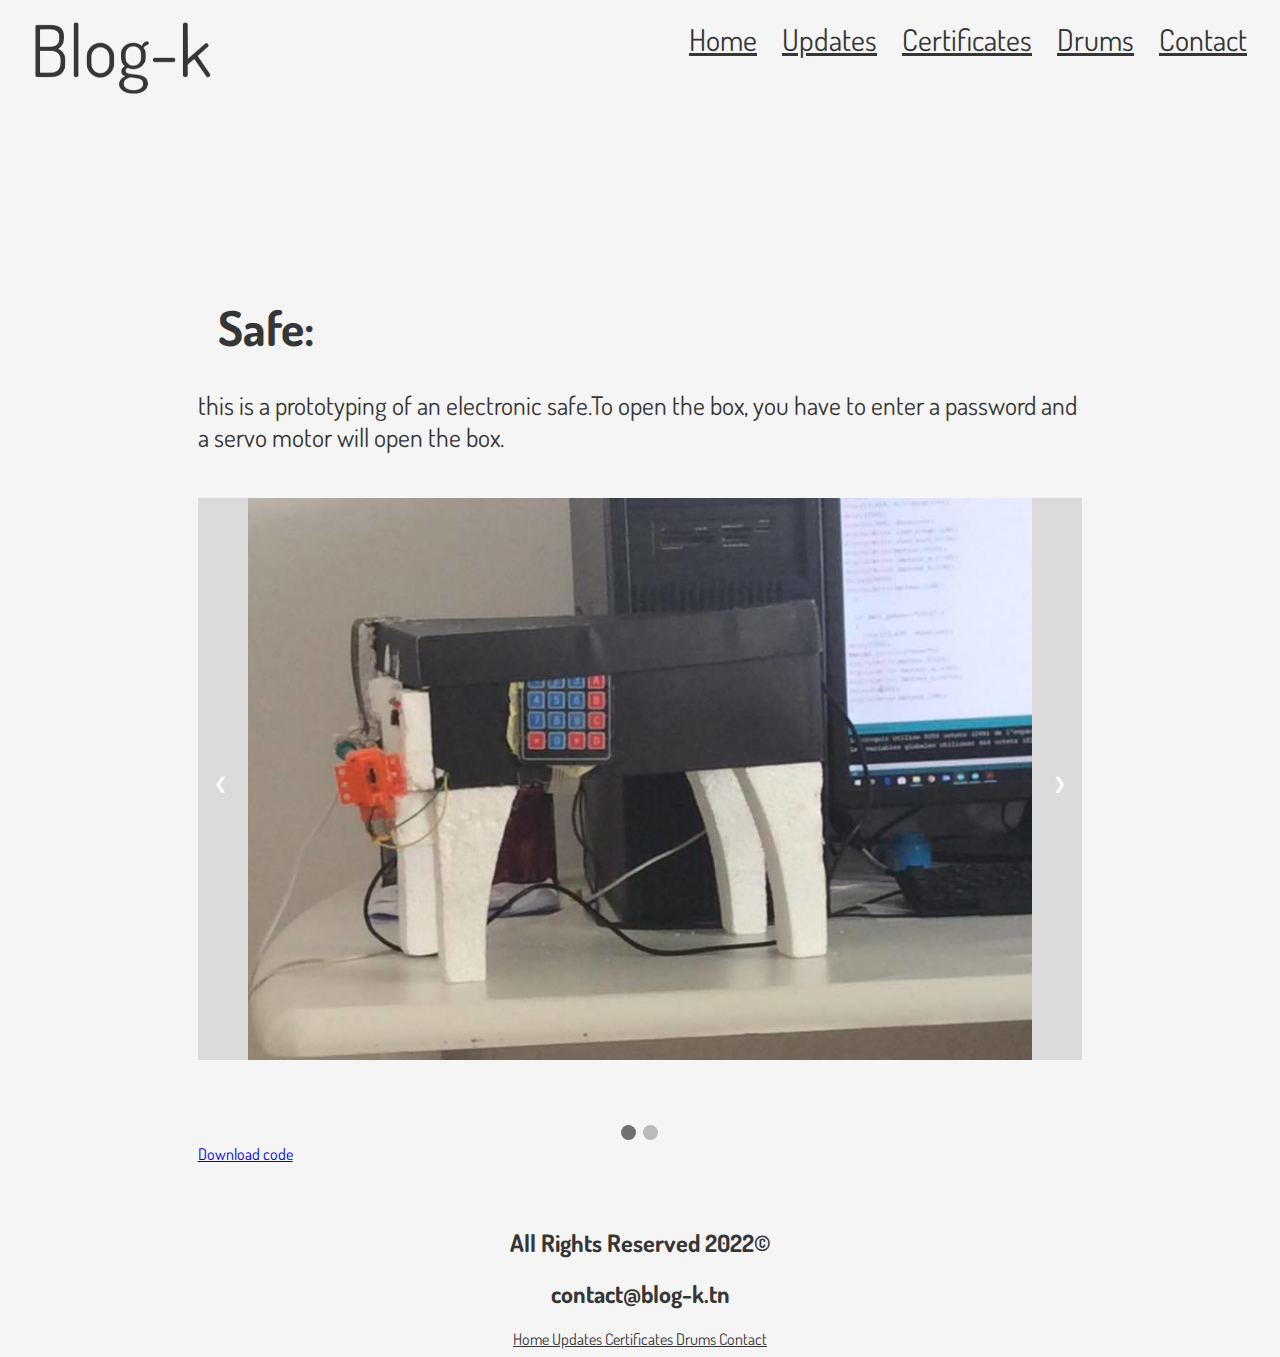
<file: Safe.html>
<!DOCTYPE html>
<html lang="en">

<head>
    <meta charset="UTF-8">
    <meta http-equiv="X-UA-Compatible" content="IE=edge">
    <meta name="viewport" content="width=device-width, initial-scale=1.0">
    <title>Blog-k</title>
    <link rel="preconnect" href="https://fonts.googleapis.com">
    <link rel="stylesheet" href="style.css">
    <link rel="stylesheet" href="animations.css">
    <link rel="preconnect" href="https://fonts.gstatic.com" crossorigin>
    <link href="https://fonts.googleapis.com/css2?family=Dosis:wght@200;300;400;500;600;700;800" rel="stylesheet">
    <link rel="icon" href="Content\Images\Icon.png" type="image/x-icon" />

</head>

<body>
  <nav style="margin-bottom: 200px;"><a href="index.html"><img src="Content\Images\Logo.png" alt="Logo Image"
    style="margin-left: 25px; width: 180px;" /></a>
<div class="NavLinksDiv"><a href="index.html" class="NavLinks">Home</a><a href="Projects.html"
    class="NavLinks">Updates</a><a href="Certificates.html" class="NavLinks">Certificates</a><a
    href="Drums.html" class="NavLinks">Drums</a><a href="Contact.html" class="NavLinks">Contact</a></div>
</nav>
    <main >
        <section class="Page">
        <h1 style="margin-left: 20px; font-size: 3em;" id="HeadTitle">Safe: </h1>
        <p>this is a prototyping of an electronic safe.To open the box, you have to enter a password and a servo motor will open the box.</p>

            
            <div class="slideshow-container">
            
            <div class="mySlides fade">
              <img src="Content/ProjectFiles/coffre fort v1/image1.jpg" style="height:562px;">
            </div>
            
            <div class="mySlides fade">
              <img src="Content/ProjectFiles/coffre fort v2/image1.jpg" style="height:562px;">
            </div>
        
            <a class="prev" onclick="plusSlides(-1)">❮</a>
            <a class="next" onclick="plusSlides(1)">❯</a>
            
            </div>
            <br>
            
            <div style="text-align:center">
              <span class="dot" onclick="currentSlide(1)"></span> 
              <span class="dot" onclick="currentSlide(2)"></span>
            </div>
            
        <a href="https://docs.google.com/uc?export=download&id=1KDEeGSH9YWx_lBXk6UfNEf3f5mHZp4A9"> Download code </a>
        </section>

    </main>

    <footer>
        <h2>All Rights Reserved 2022&#169;</h2>
        <h2>contact@blog-k.tn</h2><a href="index.html"> Home </a>
        <a href="Projects.html"> Updates </a><a href="Certificates.html"> Certificates </a><a href="Drums.html"> Drums
        </a><a href="Contact.html"> Contact </a>
    </footer>

    <script src="Slide.js"> </script>
    <script>const observerNav = new IntersectionObserver(entries => {
      entries.forEach(entry => {  
        if(entry.isIntersecting){
          let List = document.querySelector("nav").childNodes
          List[0].classList.add("fadeInLeft")
          List[2].classList.add("fadeInDown")
        }
    
      })
    
    })
    const observerHeadTitle = new IntersectionObserver(entries => {
      entries.forEach(entry => {  
        if(entry.isIntersecting){
          document.querySelector("#HeadTitle").classList.add("fadeInLeft")
        }
    
      })
    
    })
    
    const observerSecondTitle = new IntersectionObserver(entries => {
      entries.forEach(entry => {  
        if(entry.isIntersecting){
          document.querySelector("#SecondTitle").classList.add("fadeInLeft")
        }
    
      })
    
    })
    
    const observerP = new IntersectionObserver(entries => {
      entries.forEach(entry => {  
        if(entry.isIntersecting){
          entry.target.classList.remove("fadeInRight")
          entry.target.classList.add("fadeInRight")
        }
    
      })
    
    })
    
    const observerSlide = new IntersectionObserver(entries => {
      entries.forEach(entry => {  
        if(entry.isIntersecting){
          entry.target.classList.remove("fadeInTop")
          entry.target.classList.add("fadeInTop")
        }
    
      })
    
    })
    
    const observerFooter = new IntersectionObserver(entries => {
      entries.forEach(entry => {  
        if(entry.isIntersecting){
          document.querySelector("footer").classList.add("fadeInDown")
        }
    
      })
    
    })
    
    observerNav.observe(document.querySelector("nav"))
    observerHeadTitle.observe(document.querySelector("#HeadTitle"))
    observerP.observe(document.querySelector("p"))
    observerSlide.observe(document.querySelector(".slideshow-container"))
    observerFooter.observe(document.querySelector("footer"))</script>
</body>

</html>
</file>
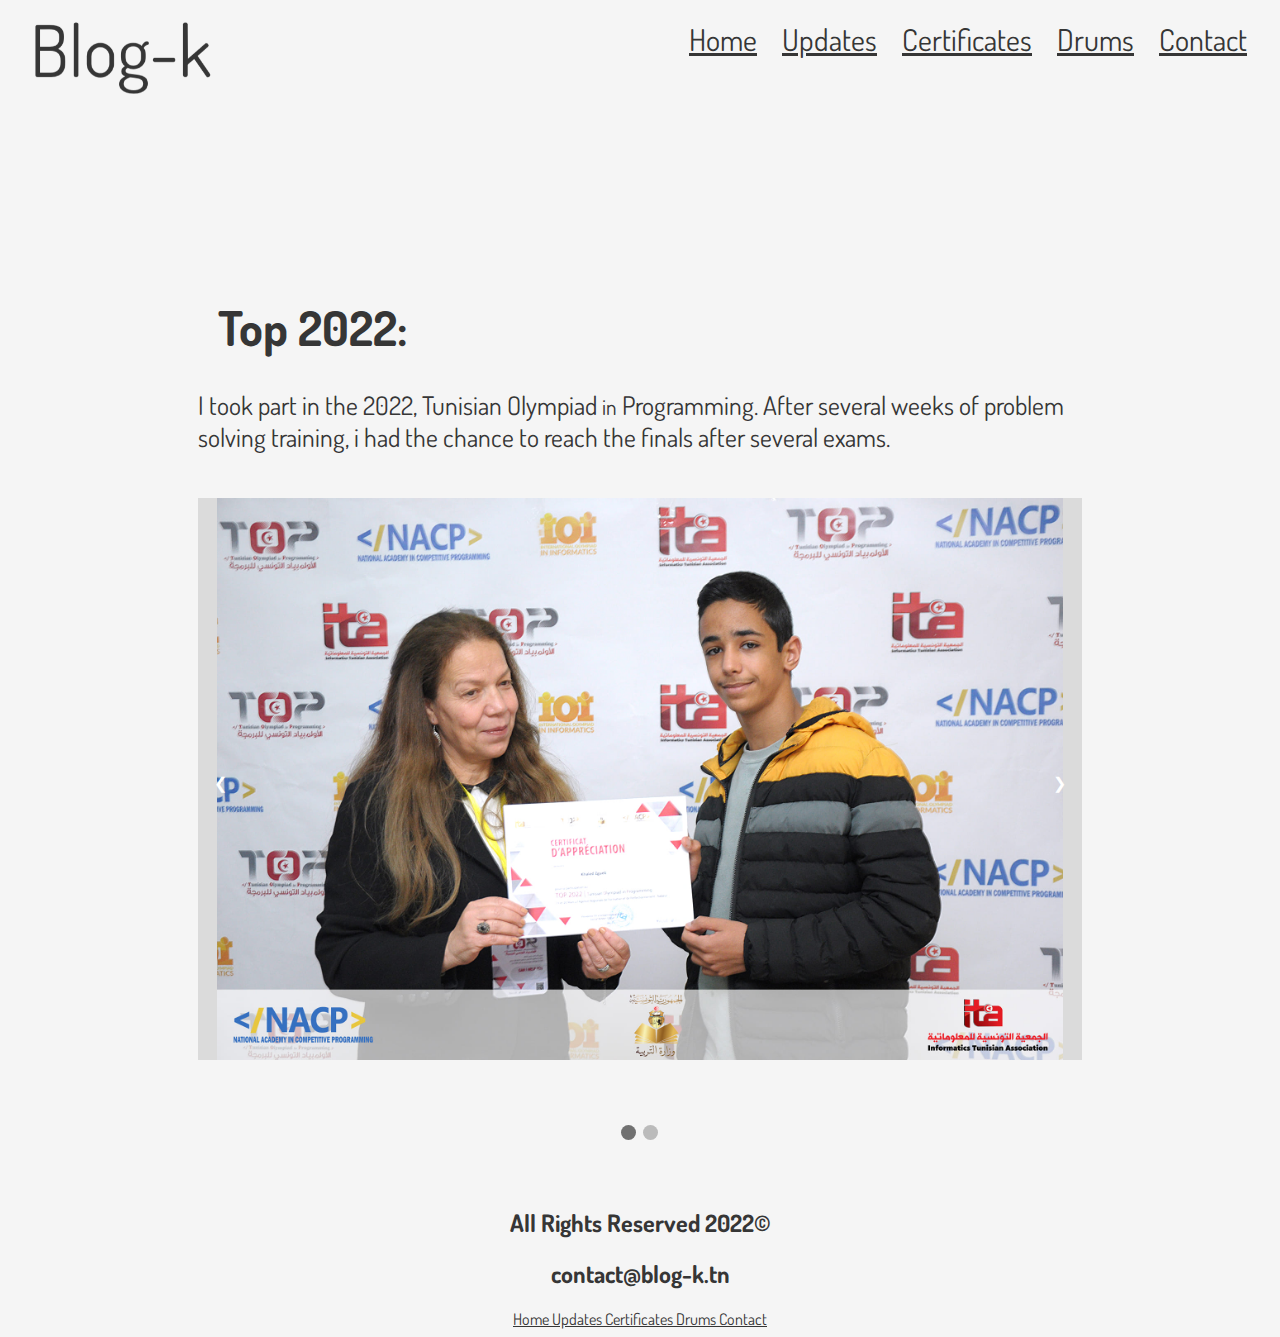
<file: TOP.html>
<!DOCTYPE html>
<html lang="en">

<head>
  <meta charset="UTF-8">
  <meta http-equiv="X-UA-Compatible" content="IE=edge">
  <meta name="viewport" content="width=device-width, initial-scale=1.0">
  <title>Blog-k</title>
  <link rel="preconnect" href="https://fonts.googleapis.com">
  <link rel="stylesheet" href="style.css">
  <link rel="stylesheet" href="animations.css">
  <link rel="preconnect" href="https://fonts.gstatic.com" crossorigin>
  <link href="https://fonts.googleapis.com/css2?family=Dosis:wght@200;300;400;500;600;700;800" rel="stylesheet">
  <link rel="icon" href="Content\Images\Icon.png" type="image/x-icon" />

</head>

<body>
  <nav style="margin-bottom: 200px;"><a href="index.html"><img src="Content\Images\Logo.png" alt="Logo Image"
    style="margin-left: 25px; width: 180px;" /></a>
<div class="NavLinksDiv"><a href="index.html" class="NavLinks">Home</a><a href="Projects.html"
    class="NavLinks">Updates</a><a href="Certificates.html" class="NavLinks">Certificates</a><a
    href="Drums.html" class="NavLinks">Drums</a><a href="Contact.html" class="NavLinks">Contact</a></div>
</nav>
  <main>
    <section class="Page">
      <h1 style="margin-left: 20px; font-size: 3em;" id="HeadTitle">Top 2022: </h1>
      <p>I took part in the 2022, Tunisian Olympiad <small>in</small> Programming. After several weeks of problem solving training, i had the chance to reach the finals after several exams. </p>


      <div class="slideshow-container">

        <div class="mySlides fade">
          <img src="Content/Programming/TopImage.jpg" style="height:562px;">
        </div>

        <div class="mySlides fade">
          <img src="Content/Certificates/TOP2022.png" style="height:562px;">
        </div>

        <a class="prev" onclick="plusSlides(-1)">❮</a>
        <a class="next" onclick="plusSlides(1)">❯</a>

      </div>
      <br>

      <div style="text-align:center">
        <span class="dot" onclick="currentSlide(1)"></span>
        <span class="dot" onclick="currentSlide(2)"></span>
      </div>

     </section>

  </main>

  <footer>
    <h2>All Rights Reserved 2022&#169;</h2>
    <h2>contact@blog-k.tn</h2><a href="index.html"> Home </a>
    <a href="Projects.html"> Updates </a><a href="Certificates.html"> Certificates </a><a href="Drums.html"> Drums
    </a><a href="Contact.html"> Contact </a>
  </footer>
  <script src="Slide.js"> </script>
  <script>const observerNav = new IntersectionObserver(entries => {
    entries.forEach(entry => {  
      if(entry.isIntersecting){
        let List = document.querySelector("nav").childNodes
        List[0].classList.add("fadeInLeft")
        List[2].classList.add("fadeInDown")
      }
  
    })
  
  })
  const observerHeadTitle = new IntersectionObserver(entries => {
    entries.forEach(entry => {  
      if(entry.isIntersecting){
        document.querySelector("#HeadTitle").classList.add("fadeInLeft")
      }
  
    })
  
  })
  
  const observerSecondTitle = new IntersectionObserver(entries => {
    entries.forEach(entry => {  
      if(entry.isIntersecting){
        document.querySelector("#SecondTitle").classList.add("fadeInLeft")
      }
  
    })
  
  })
  
  const observerP = new IntersectionObserver(entries => {
    entries.forEach(entry => {  
      if(entry.isIntersecting){
        entry.target.classList.remove("fadeInRight")
        entry.target.classList.add("fadeInRight")
      }
  
    })
  
  })
  
  const observerSlide = new IntersectionObserver(entries => {
    entries.forEach(entry => {  
      if(entry.isIntersecting){
        entry.target.classList.remove("fadeInTop")
        entry.target.classList.add("fadeInTop")
      }
  
    })
  
  })
  
  const observerFooter = new IntersectionObserver(entries => {
    entries.forEach(entry => {  
      if(entry.isIntersecting){
        document.querySelector("footer").classList.add("fadeInDown")
      }
  
    })
  
  })
  
  observerNav.observe(document.querySelector("nav"))
  observerHeadTitle.observe(document.querySelector("#HeadTitle"))
  observerP.observe(document.querySelector("p"))
  observerSlide.observe(document.querySelector(".slideshow-container"))
  observerFooter.observe(document.querySelector("footer"))</script>

</body>

</html>
</file>
<file: style.css>
/*:root {
  --ColorA: #b5b5b5;
  --ColorB: #757575;
  --ColorC: #f5f5f5;
  --ColorD: #363636;
  --ColorE: #dbdbdb;
}


body {
  font-family: "Dosis", sans-serif;
  background-color: var(--ColorC);
  color: var(--ColorD);
}

nav {
  display: flex;
  justify-content: space-between;
  margin-top: 20px;
}

.NavLinksDiv {
  display: flex;
  justify-content: space-around;
}

.NavLinks {
  font-size: 0;
  margin-right: 25px;
  color: var(--ColorD);
}

p {
  font-size: 0;
}

#AboutMe {
  width: 80%;
  margin: 100px auto;
  text-align: left;
  display: flex;
  padding: 50px;
}

h1 {
  font-size: 0;
}
.Skill {
  width: 0;
  background-color: var(--ColorE);
  margin: 50px;
  padding: 30px;
  text-align: left;
  color: var(--ColorD);
  animation: fadeIn 0.8s;
  border: solid var(--ColorD);
  border-radius: 5px;
}

#Skills {
  display: flex;
  margin: 50px auto;
}

#Projects {
  display: flex;
  margin-bottom: 100px;
}

#Recent {
  width: 60%;
}
#Recent article {
  display: flex;
  border: solid var(--ColorD);
  border-radius: 5px;
  background-color: var(--ColorE);
  margin: 20px;
  height: auto;
  padding: 20px;
}
footer {
  text-align: center;
}
footer a {
  color: var(--ColorD);
}
button {
  border-color: var(--ColorB);
  background-color: var(--ColorB);
  color: var(--ColorC);
  border-radius: 5px;
  font-weight: bold;
  font-family: "Dosis", sans-serif;
  font-size: large;
  margin: 20px;
}

#Filter {
  width: 5%;
  margin: 5% 4%;
  padding: 5% 4%;
}


.ProjectsList {
  width: 70%;
  margin-top: 4%;
}
.ProjectsList article {
  display: flex;
  border: solid var(--ColorD);
  border-radius: 5px;
  background-color: var(--ColorE);
  margin: 20px;
}

#Filter select{
  font-family: "Dosis", sans-serif;
  color: var(--ColorC);
  border: solid var(--ColorD);
  border-radius: 5px;
  font-family: "Dosis", sans-serif;
  font-size: 2em;
  background-color: var(--ColorA);
}

#DrumsArticles{
  align-items: center;
  width: 60%;
  margin: 5% auto;
}

#DrumsArticles article{
  border: solid var(--ColorD);
  border-radius: 5px;
  background-color: var(--ColorE);
  margin: 20px;
  width: 1152px;
}

#contact {
  width: 50%;
  margin: 5% auto;
  border-radius: 5px;
  background-color: #f2f2f2;
  padding: 20px;
}

#contact textarea {
  width: 100%;
  height: 150px;
  padding: 12px 20px;
  box-sizing: border-box;
  border: 2px solid #ccc;
  border-radius: 4px;
  background-color: #f8f8f8;
  font-size: 16px;
  resize: none;
}

#contact input[type=text] {
  width: 100%;
  padding: 12px 20px;
  margin: 8px 0;
  display: inline-block;
  border: 1px solid #ccc;
  border-radius: 4px;
  box-sizing: border-box;
}

#contact input[type=submit] {
  width: 100%;
  background-color: #4CAF50;
  color: white;
  padding: 14px 20px;
  margin: 8px 0;
  border: none;
  border-radius: 4px;
  cursor: pointer;
}

#contact input[type=submit]:hover {
  background-color: #45a049;
}
#contact label{
  font-size: 1.5em;
}
#contact input{
  font-family: "Dosis", sans-serif;
}
#contact textarea{
  font-family: "Dosis", sans-serif;
}







*/

 :root {
  --ColorA: #b5b5b5;
  --ColorB: #757575;
  --ColorC: #f5f5f5;
  --ColorD: #363636;
  --ColorE: #dbdbdb;
}


body {
  font-family: "Dosis", sans-serif;
  background-color: var(--ColorC);
  color: var(--ColorD);
}

nav {
  display: flex;
  justify-content: space-between;
  margin-top: 20px;
}

.NavLinksDiv {
  display: flex;
  justify-content: space-around;
}

.NavLinks {
  font-size: 1.875em;
  margin-right: 25px;
  color: var(--ColorD);
}

p {
  font-size: 1.6em;
}

#AboutMe {
  width: 80%;
  margin: 100px auto;
  text-align: left;
  display: flex;
  padding: 50px;
}

h1 {
  font-size: 2em;
}
.Skill {
  width: 24%;
  background-color: var(--ColorE);
  margin: 50px;
  padding: 30px;
  text-align: left;
  color: var(--ColorD);
  animation: fadeIn 0.8s;
  border: solid var(--ColorD);
  border-radius: 5px;
}

#Skills {
  display: flex;
  margin: 50px auto;
}

#Projects {
  display: flex;
  margin-bottom: 100px;
}

#Recent {
  width: 60%;
}
#Recent article {
  display: flex;
  border: solid var(--ColorD);
  border-radius: 5px;
  background-color: var(--ColorE);
  margin: 20px;
  height: auto;
  padding: 20px;
}
footer {
  text-align: center;
}
footer a {
  color: var(--ColorD);
}
button {
  border-color: var(--ColorB);
  background-color: var(--ColorB);
  color: var(--ColorC);
  border-radius: 5px;
  font-weight: bold;
  font-family: "Dosis", sans-serif;
  font-size: large;
  margin: 20px;
}

#Filter {
  width: 5%;
  margin: 5% 4%;
  padding: 5% 4%;
}


.ProjectsList {
  width: 70%;
  margin-top: 4%;
}
.ProjectsList article {
  display: flex;
  border: solid var(--ColorD);
  border-radius: 5px;
  background-color: var(--ColorE);
  margin: 20px;
}

#Filter select{
  font-family: "Dosis", sans-serif;
  color: var(--ColorC);
  border: solid var(--ColorD);
  border-radius: 5px;
  font-family: "Dosis", sans-serif;
  font-size: 2em;
  background-color: var(--ColorA);
}

#DrumsArticles{
  align-items: center;
  width: 60%;
  margin: 5% auto;
}

#DrumsArticles article{
  border: solid var(--ColorD);
  border-radius: 5px;
  background-color: var(--ColorE);
  margin: 20px;
  width: 1152px;
}

#contact {
  width: 50%;
  margin: 5% auto;
  border-radius: 5px;
  background-color: #f2f2f2;
  padding: 20px;
}

#contact textarea {
  width: 100%;
  height: 150px;
  padding: 12px 20px;
  box-sizing: border-box;
  border: 2px solid #ccc;
  border-radius: 4px;
  background-color: #f8f8f8;
  font-size: 16px;
  resize: none;
}

#contact input[type=text] {
  width: 100%;
  padding: 12px 20px;
  margin: 8px 0;
  display: inline-block;
  border: 1px solid #ccc;
  border-radius: 4px;
  box-sizing: border-box;
}

#contact input[type=submit] {
  width: 100%;
  background-color: #4CAF50;
  color: white;
  padding: 14px 20px;
  margin: 8px 0;
  border: none;
  border-radius: 4px;
  cursor: pointer;
}

#contact input[type=submit]:hover {
  background-color: #45a049;
}
#contact label{
  font-size: 1.5em;
}
#contact input{
  font-family: "Dosis", sans-serif;
}
#contact textarea{
  font-family: "Dosis", sans-serif;
}

.mySlides {display: none;margin: 5% auto; 
  text-align: center;}
img {vertical-align: middle;}

.slideshow-container {
  max-width: 1000px;
  position: relative;
}

.prev, .next {
  cursor: pointer;
  position: absolute;
  top: 50%;
  width: auto;
  padding: 16px;
  margin-top: -22px;
  color: white;
  transition: 0.6s ease;
  border-radius: 0 3px 3px 0;
  user-select: none;
}

.next {
  right: 0;
  border-radius: 3px 0 0 3px;
}

.prev:hover, .next:hover {
  background-color: rgba(75,75,75,0.8);
}

.dot {
  cursor: pointer;
  height: 15px;
  width: 15px;
  margin: 0 2px;
  background-color: #bbb;
  border-radius: 50%;
  display: inline-block;
  transition: background-color 0.6s ease;
}

.active, .dot:hover {
  background-color: #717171;
}

.fade {
  animation-name: fade;
  animation-duration: 1.5s;
}

@keyframes fade {
  from {opacity: .4} 
  to {opacity: 1}
}

@media only screen and (max-width: 300px) {
  .prev, .next,.text {font-size: 11px}
}


.Page{
  width: 70%;
  margin: 5% auto;
}

.slideshow-container{
  width: auto;
  background-color: var(--ColorE);
  margin: 5% auto;
}
</file>
<file: animations.css>
/* Fade in left */
  .fadeInLeft{
   -webkit-animation: fadeInLeft 1.2s both; /* Safari 4+ */
    -moz-animation: fadeInLeft 1.2s both; /* Fx 5+ */
    -o-animation: fadeInLeft 1.2s both; /* Opera 12+ */
    animation: fadeInLeft 1.2s both; /* IE 10+, Fx 29+ */
  } 
  
  /* Safari 4+ */
  @-webkit-keyframes fadeInLeft {
    0% {
        opacity: 0;
        -webkit-transform: translateX(-50px);
    }
    100% {
        opacity: 1;
        -webkit-transform: translateX(0);
    }
  }
  
  /* Fx 5+ */
  @-moz-keyframes fadeInLeft {
    0% {
        opacity: 0;
        -moz-transform: translateX(-50px);
    }
    100% {
        opacity: 1;
        -moz-transform: translateX(0);
    }
  }
  
  /* Opera 12+ */
  @-o-keyframes fadeInLeft {
    0% {
        opacity: 0;
        -o-transform: translateX(-50px);
    }
    100% {
        opacity: 1;
        -o-transform: translateX(0);
    }
  }
  
  /* IE 10+, Fx 29+ */
  @keyframes fadeInLeft {
    0% {
        opacity: 0;
        transform: translateX(-50px);
    }
    100% {
        opacity: 1;
        transform: translateX(0);
    }
  }
  
  
  /* Fade in top */
  .fadeInTop {
    -webkit-animation: fadeInTop 1.2s both; /* Safari 4+ */
    -moz-animation: fadeInTop 1.2s both; /* Fx 5+ */
    -o-animation: fadeInTop 1.2s both; /* Opera 12+ */
    animation: fadeInTop 1.2s both; /* IE 10+, Fx 29+ */
  } 
  
  @-webkit-keyframes fadeInTop {
    0% {
        opacity: 0;
        -webkit-transform: translateY(-50px);
    }
    100% {
        opacity: 1;
        -webkit-transform: translateY(0);
    }
  }
  
  @-moz-keyframes fadeInTop {
    0% {
        opacity: 0;
        -moz-transform: translateY(-50px);
    }
    100% {
        opacity: 1;
        -moz-transform: translateY(0);
    }
  }
  
  @-o-keyframes fadeInTop {
    0% {
        opacity: 0;
        -o-transform: translateY(-50px);
    }
    100% {
        opacity: 1;
        -o-transform: translateY(0);
    }
  }
  
  @keyframes fadeInTop{
    0% {
        opacity: 0;
        transform: translateY(-50px);
    }
    100% {
        opacity: 1;
        transform: translateY(0);
    }
  }
  
  /* Fade in right */
  .fadeInRight {
    -webkit-animation: fadeInRight 1.2s both; /* Safari 4+ */
    -moz-animation: fadeInRight 1.2s both; /* Fx 5+ */
    -o-animation: fadeInRight 1.2s both; /* Opera 12+ */
    animation: fadeInRight 1.2s both; /* IE 10+, Fx 29+ */
  } 
  
  @-webkit-keyframes fadeInRight {
    0% {
        opacity: 0;
        -webkit-transform: translateX(50px);
    }
    100% {
        opacity: 1;
        -webkit-transform: translateX(0);
    }
  }
  
  @-moz-keyframes fadeInRight {
    0% {
        opacity: 0;
        -moz-transform: translateX(50px);
    }
    100% {
        opacity: 1;
        -moz-transform: translateX(0);
    }
  }
  
  @-o-keyframes fadeInRight {
    0% {
        opacity: 0;
        -o-transform: translateX(50px);
    }
    100% {
        opacity: 1;
        -o-transform: translateX(0);
    }
  }
  
  @keyframes fadeInRight {
    0% {
        opacity: 0;
        transform: translateX(50px);
    }
    100% {
        opacity: 1;
        transform: translateX(0);
    }
  }


  .fadeInDown {
    -webkit-animation: fadeInDown 1.2s both; /* Safari 4+ */
    -moz-animation: fadeInDown 1.2s both; /* Fx 5+ */
    -o-animation: fadeInDown 1.2s both; /* Opera 12+ */
    animation: fadeInDown 1.2s both; /* IE 10+, Fx 29+ */
  } 
  
  @-webkit-keyframes fadeInDown {
    0% {
        opacity: 0;
        -webkit-transform: translateY(50px);
    }
    100% {
        opacity: 1;
        -webkit-transform: translateY(0);
    }
  }
  
  @-moz-keyframes fadeInDown {
    0% {
        opacity: 0;
        -moz-transform: translateY(50px);
    }
    100% {
        opacity: 1;
        -moz-transform: translateY(0);
    }
  }
  
  @-o-keyframes fadeInDown {
    0% {
        opacity: 0;
        -o-transform: translateY(50px);
    }
    100% {
        opacity: 1;
        -o-transform: translateY(0);
    }
  }
  
  @keyframes fadeInDown{
    0% {
        opacity: 0;
        transform: translateY(50px);
    }
    100% {
        opacity: 1;
        transform: translateY(0);
    }
  }
</file>
